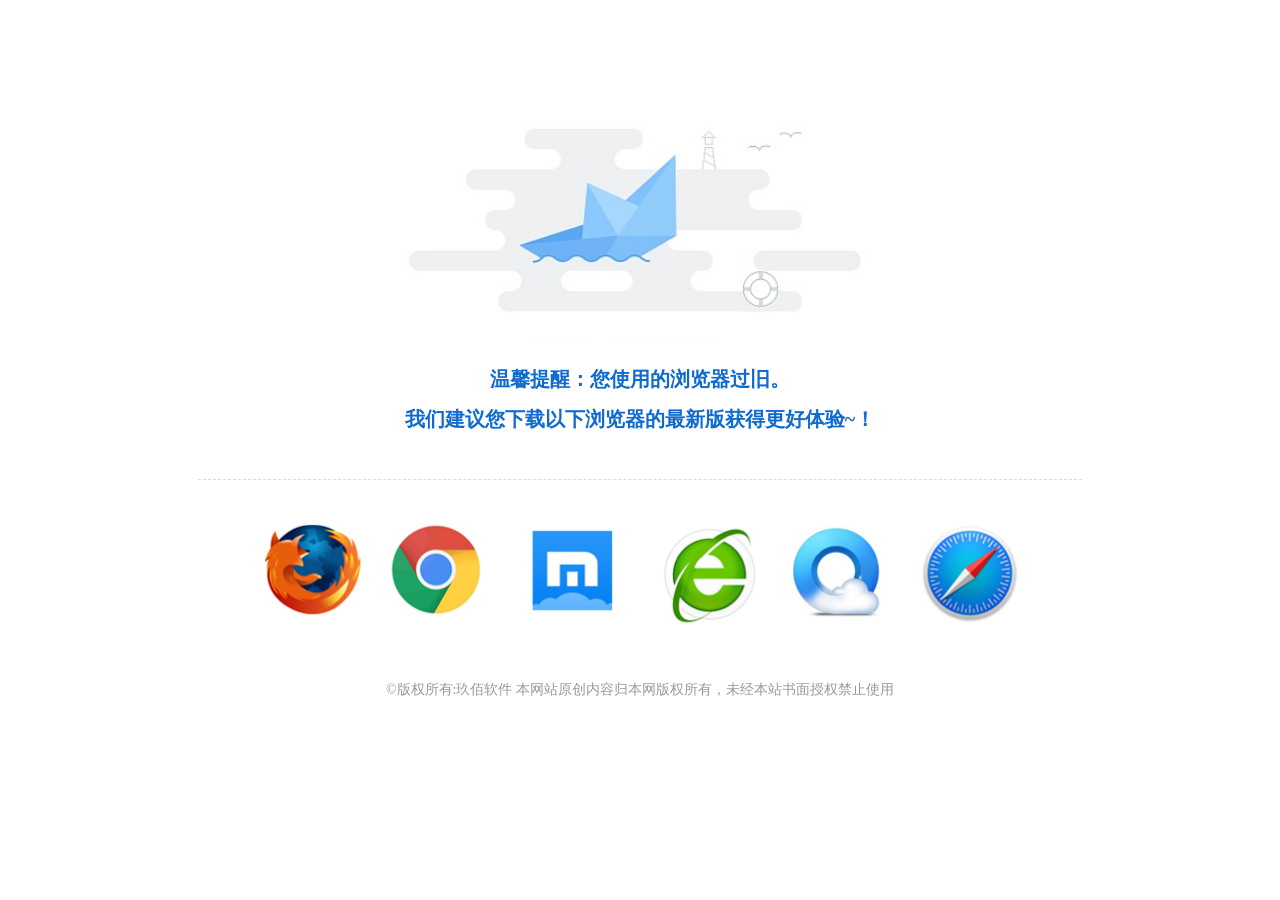
<file: WebRoot/manager/a-error.html>
<!DOCTYPE html>

<html lang="zh_CN" >
<head>
<meta charset="UTF-8">
<meta http-equiv="X-UA-Compatible" content="IE=edge,Chrome=1">
<meta name="renderer" content="webkit">
<meta name="viewport"
  content="width=device-width,initial-scale=1.0,minimum-scale=1.0,maximum-scale=1.0,user-scalable=no">
<title>error</title>
<meta name="keywords" content=""/>
<meta name="description" content=""/>

<style>
    .box-error-out {
        width:70%;
        height:auto;
        margin: 6% auto 2% auto;
        background-color: #fff;
        text-align: center;
    }
    .box-error-out .error-pic {
        width: 60%;
        height: auto;
    }
    .box-error-out h1 {
        font-size:20px;
        color: #0F6BD0;
        line-height: 40px;
        padding-bottom: 40px;
        border-bottom: 1px dashed #dbdbdb;
    }

    .box-error-out .error-pic1 {
        width: 90%;
        height: auto;
    }
    .erro-copyright {
        font-size: 14px;
        color: #999;
        line-height: 30px;
    }
</style>

</head>
<body>
<div class="box-error-out">
    <img class="error-pic" src="images/error-pic1.png" />
    <h1>温馨提醒：您使用的浏览器过旧。<br>我们建议您下载以下浏览器的最新版获得更好体验~！</h1>
    <img class="error-pic1" src="images/error-pic2.png" />

    <p class="erro-copyright">©版权所有:玖佰软件 本网站原创内容归本网版权所有，未经本站书面授权禁止使用

</div>
<!--footer-end-->
              

</body>
</html>
</file>
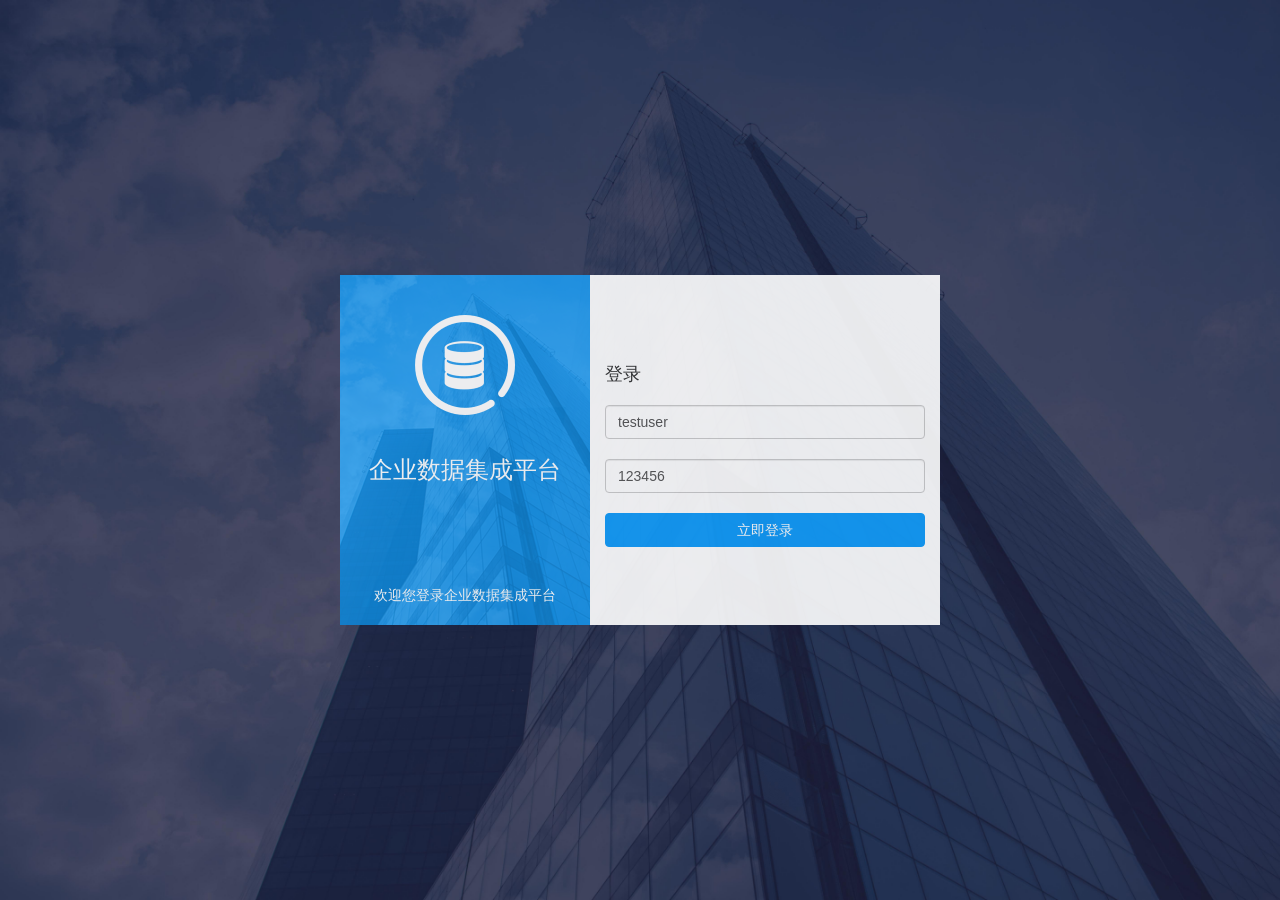
<file: WebRoot/manager/datasource.html>
<!DOCTYPE html>
<!--[if lte IE 10]><script type="text/javascript">window.location="a-error/.html";</script><![endif]-->
<html lang="zh-CN">
<head>
    <meta charset="UTF-8">
    <meta http-equiv="X-UA-Compatible" content="IE=edge,Chrome=1">
    <meta name="viewport" content="width=device-width,initial-scale=1.0,minimum-scale=1.0,maximum-scale=1.0,user-scalable=no">
    <title>数据源</title>
    <meta name="keywords" content="数据集成平台"/>
    <link rel="stylesheet" type="text/css"  href="css/style.css" />
    <link rel="stylesheet" href="css/bootstrap.min.css">
    <link rel="stylesheet" href="css/jquery.mloading.css">
    <script src="js/jquery.min.js"></script>
    <script src="js/bootstrap.min.js"></script>
    <script src="js/manager/jquery.mloading.js"></script>

    <script src="js/manager/md5.js"></script>
    <script src="js/manager/config.js"></script>
    <script src="js/manager/json2.js"></script>
    <script src="js/manager/interface.js"></script>
    <script src="js/manager/datasource.js"></script>
    <!--simple tree-->
    <script type="text/javascript" src="js/SimpleTree.js"></script>


    <script type="text/javascript">
        $(function(){
            $(".st_tree_data").SimpleTree({
                click:function(a){
                    if(!$(a).attr("hasChild"))
                        alert($(a).attr("ref"));
                }
            });

            $(".st_tree_popup").SimpleTree({
                click:function(a){
                    if(!$(a).attr("hasChild"))
                        alert($(a).attr("ref"));
                }
            });

        });
    </script>


</head>
<body>
<!--line1-->
<div class="topbar">
    <img class="logo-img fl" src="images/logo.png" />
    <h1 class="fl">数据集成平台</h1>
    <div class="userexit-box fr">
        <a href="#" class="exit-box fr" id="logout" data-toggle="modal" data-target="#logout-dialog">退出</a>
        <a href="user-management.html" id="loginName" class="username fr">用户名称</a>
        <a href="datasource.html" class="home-box fr">首页</a>
    </div>
</div>
<div class="clean"></div>

<!--line3-->
<div class="functionarea clearfix">
    <a href="#" title="保存" class="btn-keep fl" data-toggle="modal" data-target="#datasources-update" id="save">保存</a>
    <!--<a href="#" title="删除" class="btn-delete fl">删除</a>-->

    <span class="btn-line-divi fl"></span>
    <a href="log.html" title="数据执行日志" class="btn-data-execution-log fl">数据执行日志</a>

</div>
<div class="clean"></div>
<div class="content-out">
    <div class="content-leftA">
        <div class="part1">
            <div class="titleboxA">
                <span class="tltle-line">数据源</span>
                <a href="#"  title="新建" class="titlebox-btn" data-toggle="modal" data-target="#newly-data-source">
                    <span class="glyphicon glyphicon-plus"></span>
                </a>

            </div>

            <div class="list-group part3-box" id="datasourceDiv">
            </div>


        </div>
        <div class="part2">
            <div class="titleboxA">
                <span class="tltle-line">实体库</span>
            </div>
            <div class="list-group part1-box">
                <div class="st_tree_data">
                    <ul show="true">
                        <li><a href="#" id="entityTitle"></a></li>
                        <ul show="true"  id="entityUl">
                        </ul>
                    </ul>
                </div>
            </div>

        </div>
    </div>
    <!--////////////////////////////////different area//////////////////////-->
    <div class="content-centerC">
        <div class="titleboxB">
            <span class="titleword" id="datasourceTitle">数据源（智慧茸鹿养殖）</span>
            <div class="fr text-right">
                <button type="button" class="btn btn-primary" data-toggle="modal" data-target="#add-entity" id="ds_add_entity">添加实体</button>
                <button type="button" class="btn btn-danger"  data-toggle="modal" data-target="#config-delete-e" id="delete">删除实体</button>
            </div>
        </div>
        <div class="part2">

            <ul class="entity-box pad0" id="entityUl_show">
                <!--<a href="#"><li class="active">aaaaaaaaa_bbbbbbbbb</li></a>
                <a href="#"><li class="">aaaaaaaaa_bbbbbbbbb</li></a>
                <a href="#"><li class="">aaaaaaaaa_bbbbbbbbb</li></a>
                <a href="#"><li class="">aaaaaaaaa_bbbbbbbbb</li></a>
                <a href="#"><li class="">aaaaaaaaa_bbbbbbbbb</li></a>
                <a href="#"><li class="">aaaaaaaaa_bbbbbbbbb</li></a>
                <a href="#"><li class="">aaaaaaaaa_bbbbbbbbb</li></a>-->

            </ul>

        </div>
    </div>
    <div class="content-rightA">
        <div class="part1">
            <div class="titleboxA">
                <span class="tltle-line">接口列表</span>
                <a href="#"  title="新建" class="titlebox-btn" data-toggle="modal" data-target="#interface-regist">
                    <span class="glyphicon glyphicon-plus"></span>
                </a>
            </div>
            <div class="list-group part3-box" id="interfaceDiv">
            </div>
        </div>

        <!--////////////////////////////////different area//////////////////////-->
        <div class="part2" id="dsPart">
            <div class="titleboxA">
                <span class="tltle-line">参数设置</span>
            </div>
            <div class="part1-box mt20">
                <form class="form-horizontal" role="form">
                    <div class="form-group mar0">
                        <label class="col-sm-4 control-label pdlr10">数据源</label>
                        <div class="col-sm-8 pdlr10">
                            <input type="text" id="ds_nm_t" class="form-control"  placeholder="">
                        </div>
                    </div>

                    <div class="form-group mar0">
                        <label class="col-sm-4 control-label pdlr10">状态</label>
                        <div class="col-sm-8 pdlr10">
                            <select class="form-control" id="ds_status">
                                <option value="1">启用</option>
                                <option value="0">停用</option>

                            </select>
                        </div>
                    </div>

                    <div class="form-group mar0">
                        <label class="col-sm-4 control-label pdlr10">类型</label>
                        <div class="col-sm-8 pdlr10">
                            <select class="form-control" id="update_dbType">
                                <option value="mysql">mysql</option>
                                <option value="oracle">oracle</option>
                                <option value="sql server">sql server</option>
                                <option value="redis">redis</option>
                            </select>
                        </div>
                    </div>
                    <div class="form-group mar0">
                        <label class="col-sm-4 control-label pdlr10">地址</label>
                        <div class="col-sm-8 pdlr10">
                            <input type="text" id="update_dbHost" class="form-control"  placeholder="">
                        </div>
                    </div>
                    <div class="form-group mar0">
                        <label class="col-sm-4 control-label pdlr10">端口</label>
                        <div class="col-sm-8 pdlr10">
                            <input type="text" id="update_dbPort" class="form-control"  placeholder="">
                        </div>
                    </div>
                    <div class="form-group mar0">
                        <label class="col-sm-4 control-label pdlr10">实例名称</label>
                        <div class="col-sm-8 pdlr10">
                            <input type="text" id="update_dbName" class="form-control"  placeholder="">
                        </div>
                    </div>
                    <div class="form-group mar0">
                        <label class="col-sm-4 control-label pdlr10">用户名</label>
                        <div class="col-sm-8 pdlr10">
                            <input type="text" id="update_dbUser" class="form-control"  placeholder="">
                        </div>
                    </div>
                    <div class="form-group mar0">
                        <label class="col-sm-4 control-label pdlr10">密码</label>
                        <div class="col-sm-8 pdlr10">
                            <input type="text" id="update_dbPassword" class="form-control"  placeholder="">
                        </div>
                    </div>




                    <div class="form-group mar0">
                        <label class="col-sm-4 control-label pdlr10">创建时间</label>
                        <div class="col-sm-8 pdlr10">
                            <input class="form-control" id="ds_c_dt" type="text" placeholder="2017/10/10" disabled>
                        </div>
                    </div>

                    <div class="form-group mar0">
                        <label class="col-sm-4 control-label pdlr10">创建者</label>
                        <div class="col-sm-8 pdlr10">
                            <input class="form-control" id="ds_mem_id"  type="text" placeholder="Administrator" disabled>
                        </div>
                    </div>

                </form>



            </div>

        </div>
        <div class="part2" id="entityPart">
            <div class="titleboxA">
                <span class="tltle-line">参数设置</span>
            </div>
            <div class="part1-box mt20">
                <form class="form-horizontal" role="form">
                    <div class="form-group mar0">
                        <label class="col-sm-4 control-label pdlr10">实体名</label>
                        <div class="col-sm-8 pdlr10">
                            <input type="text" id="en_nm_t" class="form-control"  placeholder="">
                        </div>
                    </div>
                    <div class="form-group mar0">
                        <label class="col-sm-4 control-label pdlr10">备注</label>
                        <div class="col-sm-8 pdlr10">
                            <textarea class="form-control textarea-line" id="desc_t" rows="3"> </textarea>
                        </div>
                    </div>

                    <div class="form-group mar0">
                        <label class="col-sm-4 control-label pdlr10">状态</label>
                        <div class="col-sm-8 pdlr10">
                            <select class="form-control" id="en_status">
                                <option value="1">启用</option>
                                <option value="0">停用</option>

                            </select>
                        </div>
                    </div>

                    <div class="form-group mar0">
                        <label class="col-sm-4 control-label pdlr10">创建时间</label>
                        <div class="col-sm-8 pdlr10">
                            <input class="form-control" id="en_c_dt" type="text" placeholder="2017/10/10" disabled>
                        </div>
                    </div>

                    <div class="form-group mar0">
                        <label class="col-sm-4 control-label pdlr10">创建者</label>
                        <div class="col-sm-8 pdlr10">
                            <input class="form-control" id="en_mem_id"  type="text" placeholder="Administrator" disabled>
                        </div>
                    </div>

                </form>



            </div>

        </div>


    </div>
</div>


<!--通用删除-->
<div class="modal fade" id="config-delete-x" tabindex="-1" role="dialog" aria-labelledby="myModalLabel" aria-hidden="true">
    <div class="modal-dialog">
        <div class="modal-content">
            <div class="modal-header">
                <button type="button" class="close" data-dismiss="modal" aria-hidden="true">&times;</button>
                <h4 class="modal-title titlewordC">删除确认</h4>
            </div>
            <div class="modal-body remind-bg">您确定要删除数据源吗？</div>
            <div class="modal-footer">
                <button type="button" class="btn btn-default" data-dismiss="modal">取消</button>
                <button type="button" class="btn btn-primary" id="deleteDatasourceBtn">确定</button>
            </div>
        </div><!-- /.modal-content -->
    </div><!-- /.modal -->
</div>
<!--通用删除-->
<div class="modal fade" id="config-delete-e" tabindex="-1" role="dialog" aria-labelledby="myModalLabel" aria-hidden="true">
    <div class="modal-dialog">
        <div class="modal-content">
            <div class="modal-header">
                <button type="button" class="close" data-dismiss="modal" aria-hidden="true">&times;</button>
                <h4 class="modal-title titlewordC">删除确认</h4>
            </div>
            <div class="modal-body remind-bg">您确定要删除实体吗？</div>
            <div class="modal-footer">
                <button type="button" class="btn btn-default" data-dismiss="modal">取消</button>
                <button type="button" class="btn btn-primary" id="deleteEntityBtn">确定</button>
            </div>
        </div><!-- /.modal-content -->
    </div><!-- /.modal -->
</div>
<!--通用删除-->
<div class="modal fade" id="config-delete-n" tabindex="-1" role="dialog" aria-labelledby="myModalLabel" aria-hidden="true">
    <div class="modal-dialog">
        <div class="modal-content">
            <div class="modal-header">
                <button type="button" class="close" data-dismiss="modal" aria-hidden="true">&times;</button>
                <h4 class="modal-title titlewordC">删除确认</h4>
            </div>
            <div class="modal-body remind-bg">请先选择实体，然后删除！</div>
            <div class="modal-footer">
                <button type="button" class="btn btn-default" data-dismiss="modal">确定</button>
            </div>
        </div><!-- /.modal-content -->
    </div><!-- /.modal -->
</div>
    <div class="modal fade" id="datasources-update" tabindex="-1" role="dialog" aria-labelledby="myModalLabel" aria-hidden="true">
        <div class="modal-dialog">
            <div class="modal-content">
                <div class="modal-header">
                    <button type="button" class="close" data-dismiss="modal" aria-hidden="true">&times;</button>
                    <h4 class="modal-title titlewordC">修改确认</h4>
                </div>
                <div class="modal-body remind-bg">您确定要保存对数据源的修改吗？</div>
                <div class="modal-footer">
                    <button type="button" class="btn btn-default" data-dismiss="modal">取消</button>
                    <button type="button" class="btn btn-primary" id="saveDsBtn">确定</button>
                </div>
            </div><!-- /.modal-content -->
        </div><!-- /.modal -->
    </div>
<div class="modal fade" id="entity-update" tabindex="-1" role="dialog" aria-labelledby="myModalLabel" aria-hidden="true">
    <div class="modal-dialog">
        <div class="modal-content">
            <div class="modal-header">
                <button type="button" class="close" data-dismiss="modal" aria-hidden="true">&times;</button>
                <h4 class="modal-title titlewordC">修改确认</h4>
            </div>
            <div class="modal-body remind-bg">您确定要保存对实体的修改吗？</div>
            <div class="modal-footer">
                <button type="button" class="btn btn-default" data-dismiss="modal">取消</button>
                <button type="button" class="btn btn-primary" id="saveEntityBtn">确定</button>
            </div>
        </div><!-- /.modal-content -->
    </div><!-- /.modal -->
</div>

<!--模态框分割线3添加实体-->
<div class="modal fade" id="add-entity" tabindex="-1" role="dialog" aria-labelledby="myModalLabel" aria-hidden="true">
    <div class="modal-dialog">
        <div class="modal-content">
            <div class="modal-header">
                <button type="button" class="close" data-dismiss="modal" aria-hidden="true">
                    &times;
                </button>
                <h4 class="modal-title titlewordC">
                    添加实体
                </h4>
            </div>
            <div class="modal-body">
                <dl class="dl-horizontal">
                    <dt>名称：</dt>
                    <dd>
                        <form role="form">
                            <div class="form-group">
                                <input type="text" class="form-control"  placeholder="请输入名称" id="entity_nm_t">
                            </div>
                        </form>
                    </dd>
                </dl>
                <dl class="dl-horizontal">
                    <dt>描述：</dt>
                    <dd>
                        <form role="form">
                            <div class="form-group">
                                <textarea class="form-control textarea-line" rows="3" id="entity_desc_t"></textarea>
                            </div>
                        </form>
                    </dd>
                </dl>
            </div>
            <div class="modal-footer">
                <button type="button" class="btn btn-default" data-dismiss="modal">取消
                </button>
                <button type="button" class="btn btn-primary" id="entityAddBtn">
                    确定
                </button>
            </div>
        </div><!-- /.modal-content -->
    </div>
</div>


<!--模态框分割线5新建数据源-->
<div class="modal fade" id="newly-data-source" tabindex="-1" role="dialog" aria-labelledby="myModalLabel" aria-hidden="true">
    <div class="modal-dialog">
        <div class="modal-content">
            <div class="modal-header">
                <button type="button" class="close" data-dismiss="modal" aria-hidden="true">
                    &times;
                </button>
                <h4 class="modal-title titlewordC">
                    新建数据源
                </h4>
            </div>


            <div class="modal-body">
                <dl class="dl-horizontal">
                    <dt>名称：</dt>
                    <dd>
                        <form role="form">
                            <div class="form-group">
                                <input type="text" id="datasource_nm_t" class="form-control"  placeholder="请输入名称">
                            </div>
                        </form>
                    </dd>
                </dl>
                <dl class="dl-horizontal">
                    <dt>类型：</dt>
                    <dd>
                        <form role="form">
                            <div class="form-group">
                                <select class="form-control" id="dbType">
                                    <option value="mysql">mysql</option>
                                    <option value="oracle">oracle</option>
                                    <option value="sql server">sql server</option>
                                    <option value="redis">redis</option>
                                </select>
                            </div>
                        </form>
                    </dd>
                </dl>
                <dl class="dl-horizontal">
                    <dt>地址：</dt>
                    <dd>
                        <form role="form">
                            <div class="form-group">
                                <input type="text" id="dbHost" class="form-control"  placeholder="请输入数据源连接地址">
                            </div>
                        </form>
                    </dd>
                </dl>
                <dl class="dl-horizontal">
                    <dt>端口：</dt>
                    <dd>
                        <form role="form">
                            <div class="form-group">
                                <input type="text" id="dbPort" class="form-control"  placeholder="请输入数据源连接端口">
                            </div>
                        </form>
                    </dd>
                </dl>
                <dl class="dl-horizontal">
                    <dt>库名称：</dt>
                    <dd>
                        <form role="form">
                            <div class="form-group">
                                <input type="text" id="dbName" class="form-control"  placeholder="请输入数据库实例名">
                            </div>
                        </form>
                    </dd>
                </dl>
                <dl class="dl-horizontal">
                    <dt>用户名：</dt>
                    <dd>
                        <form role="form">
                            <div class="form-group">
                                <input type="text" id="dbUser" class="form-control"  placeholder="请输入数据库用户名">
                            </div>
                        </form>
                    </dd>
                </dl>
                <dl class="dl-horizontal">
                    <dt>密码：</dt>
                    <dd>
                        <form role="form">
                            <div class="form-group">
                                <input type="text" id="dbPassword" class="form-control"  placeholder="请输入数据库密码">
                            </div>
                        </form>
                    </dd>
                </dl>
                <dl class="dl-horizontal">
                    <dt>状态：</dt>
                    <dd>
                        <form role="form">
                            <div class="form-group">
                                <select class="form-control" id="datasource_status">
                                    <option value="1">启用</option>
                                    <option value="0">停用</option>
                                </select>
                            </div>
                        </form>
                    </dd>
                </dl>

            </div>
            <div class="modal-footer">
                <button type="button" class="btn btn-default" data-dismiss="modal">取消
                </button>
                <button type="button" class="btn btn-primary" id="addDatasourceBtn">
                    确定
                </button>
            </div>
        </div><!-- /.modal-content -->
    </div>
</div>


<!-- 模态框（Modal）接口注册 -->
<div class="modal fade" id="interface-regist" tabindex="-1" role="dialog" aria-labelledby="myModalLabel" aria-hidden="true">
    <div class="modal-dialog">
        <div class="modal-content">
            <div class="modal-header">
                <button type="button" class="close" data-dismiss="modal" aria-hidden="true">
                    &times;
                </button>
                <h4 class="modal-title titlewordC">
                    接口注册
                </h4>
            </div>
            <div class="modal-body">
                <dl class="dl-horizontal">
                    <dt>所在项目：</dt>
                    <dd><input type="text"  value="数据平台" readonly="readonly" class="form-control inptext-box50 fl" ></dd>
                </dl>
                <dl class="dl-horizontal">
                    <dt>接口名称：</dt>
                    <dd>
                        <form role="form">
                            <div class="form-group">
                                <input type="text" id="nm_t" class="form-control"  placeholder="请输入接口名称">
                            </div>
                        </form>
                    </dd>
                </dl>
                <dl class="dl-horizontal">
                    <dt>接口参数：</dt>
                    <dd>
                        <form role="form">
                            <div class="form-group" >
                                <select class="form-control" id="paramNum">
                                    <option value="0">请选择接口参数数量</option>
                                    <option value="1">1</option>
                                    <option value="2">2</option>
                                    <option value="3">3</option>
                                    <option value="4">4</option>
                                    <option value="5">5</option>
                                    <option value="6">6</option>
                                    <option value="7">7</option>
                                    <option value="8">8</option>
                                    <option value="9">9</option>
                                </select>
                            </div>
                            <div id="paramDiv">

                            </div>
                            <!--<div class="form-group inptext-out">
                                <input type="text" class="form-control inptext-box50 fl"  placeholder="参数1">
                                <input type="text" class="form-control inptext-box50 fl"  placeholder="/*参数说明*/">
                            </div>-->

                        </form>
                    </dd>
                </dl>
                <dl class="dl-horizontal">
                    <dt>项目概述：</dt>
                    <dd>
                        <form role="form">
                            <div class="form-group">
                                <textarea class="form-control textarea-line" id="des" rows="3"> </textarea>
                            </div>
                        </form>
                    </dd>
                </dl>
            </div>
            <div class="modal-footer">
                <button type="button" class="btn btn-default" data-dismiss="modal">取消
                </button>
                <button type="button" class="btn btn-primary" id="addBtn">
                    确定
                </button>
            </div>
        </div><!-- /.modal-content -->
    </div>
</div>
<!--模态框分割线2-->
<div class="modal fade" id="logout-dialog" tabindex="-1" role="dialog" aria-labelledby="myModalLabel" aria-hidden="true">
    <div class="modal-dialog">
        <div class="modal-content">
            <div class="modal-header">
                <button type="button" class="close" data-dismiss="modal" aria-hidden="true">&times;</button>
                <h4 class="modal-title titlewordC">退出确认</h4>
            </div>
            <div class="modal-body remind-bg">您确定要退出吗？</div>
            <div class="modal-footer">
                <button type="button" class="btn btn-default" data-dismiss="modal">取消</button>
                <button type="button" id="logoutBtn" class="btn btn-primary">确定</button>
            </div>
        </div><!-- /.modal-content -->
    </div><!-- /.modal -->
</div>
<!--模态框end-->




</body>
</html>
</file>
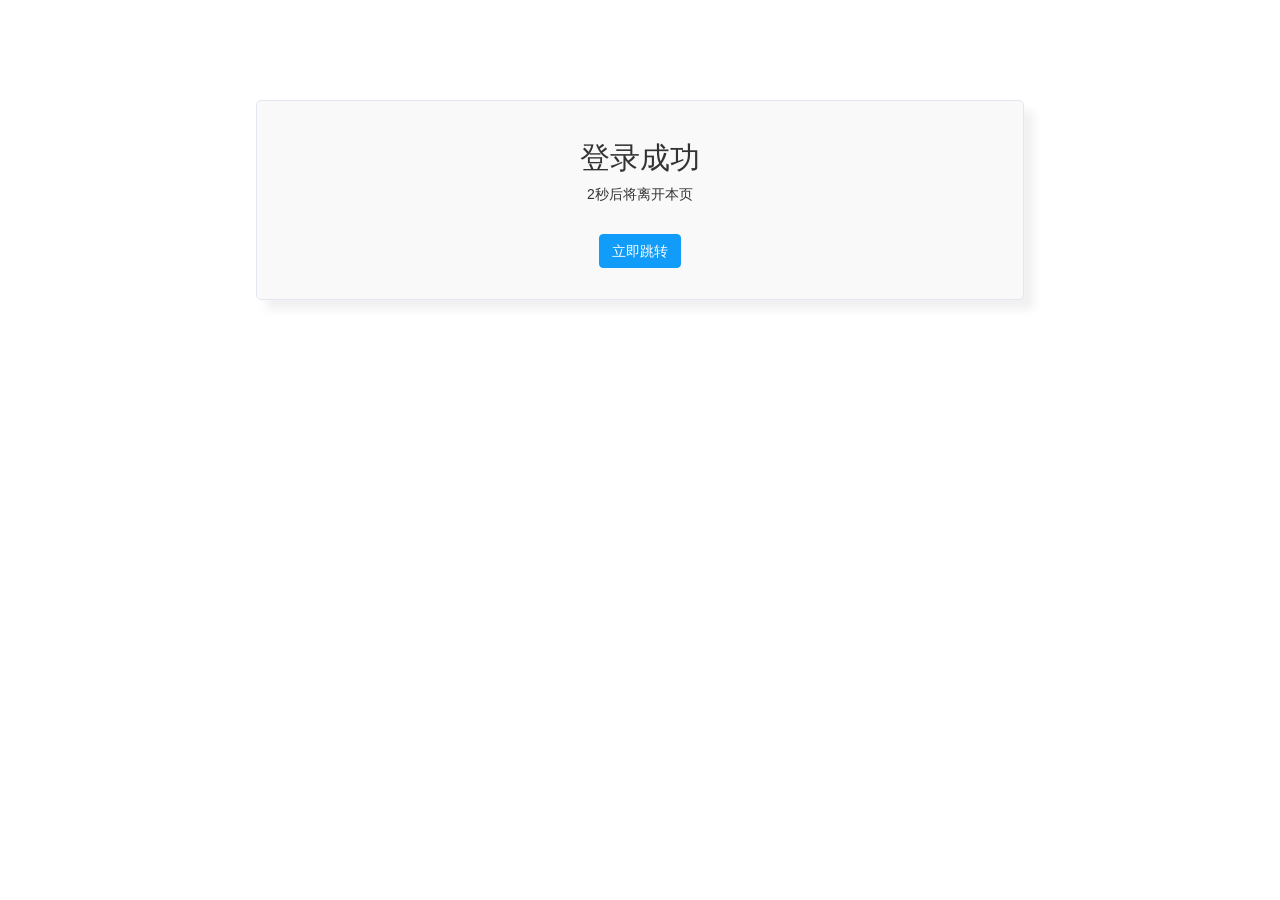
<file: WebRoot/manager/default-page.html>
<!DOCTYPE html>
<html lang="zh-CN">
<head>
    <meta charset="UTF-8">
    <meta http-equiv="X-UA-Compatible" content="IE=edge,Chrome=1">
    <meta name="viewport" content="width=device-width,initial-scale=1.0,minimum-scale=1.0,maximum-scale=1.0,user-scalable=no">
    <title></title>
    <meta name="keywords" content="智慧茸鹿养殖"/>
    <link rel="stylesheet" type="text/css"  href="css/style.css" />

    <link rel="stylesheet" href="css/bootstrap.min.css">
    <script src="js/jquery.min.js"></script>
    <script src="js/bootstrap.min.js"></script>
    <script type="text/javascript">
        $(document).ready(function() {

            countDown($('#time').text());

            $('#jump').click(function(){
                window.location.href="datasource.html";
            });
        });
        function countDown(secs){
            $('#time').text(secs);
            if(--secs>0){
                setTimeout("countDown("+secs+")",1000);
            }
            else{
                window.location.href="datasource.html";
            }
        }
    </script>
</head>
<body>

<div class="content-out">
    <div class="default-page-box">
        <h2>登录成功</h2>
        <p><span id="time">3</span>秒后将离开本页</p>
        <div class="col-md-12 mt20">
            <button type="button" id="jump" class="btn btn-primary blue-btn-p1">立即跳转</button>
        </div>

    </div>

</div>

</body>
</html>
</file>
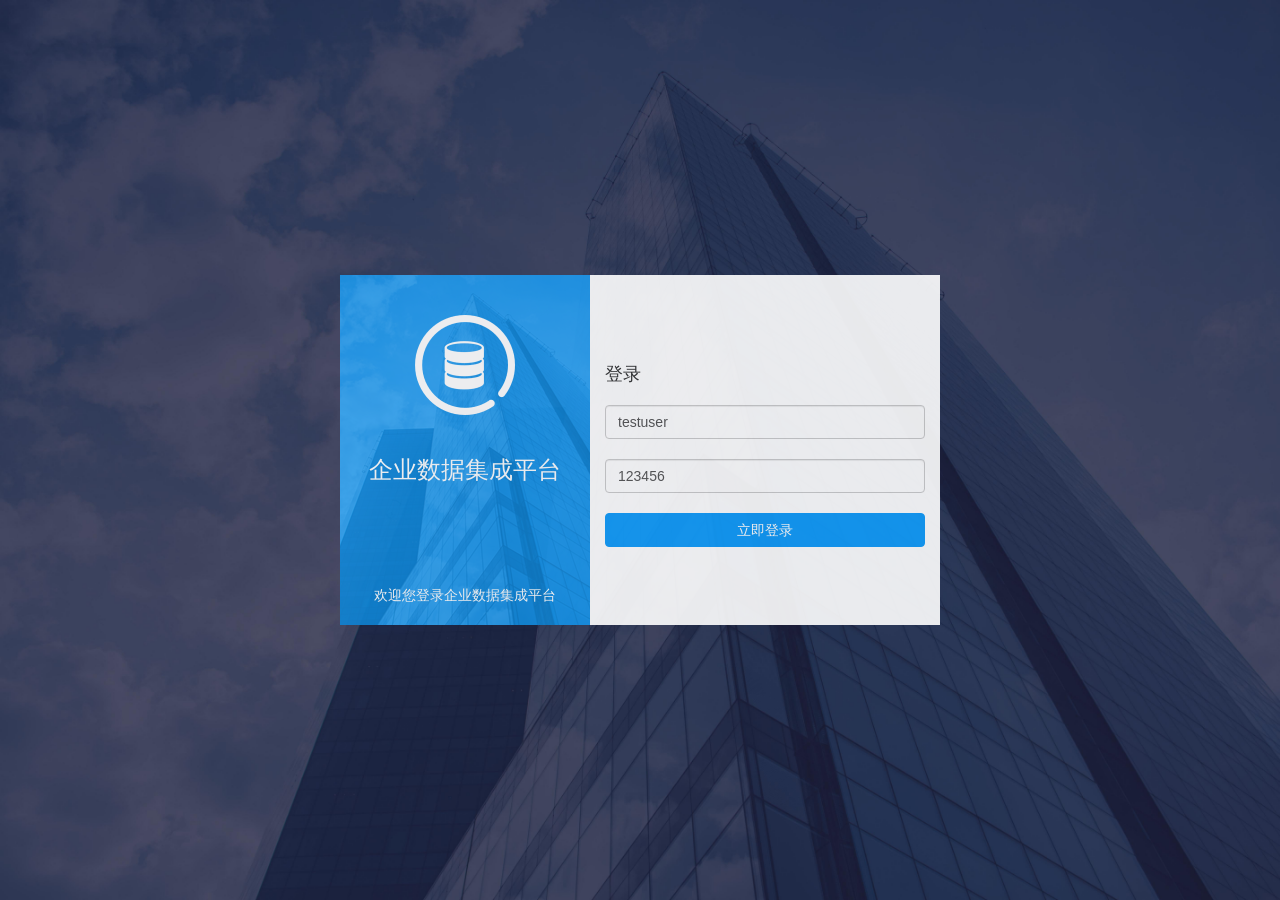
<file: WebRoot/manager/entity.html>
<!DOCTYPE html>
<!--[if lte IE 10]><script type="text/javascript">window.location="a-error/.html";</script><![endif]-->
<html lang="zh-CN">
<head>
    <meta charset="UTF-8">
    <meta http-equiv="X-UA-Compatible" content="IE=edge,Chrome=1">
    <meta name="viewport" content="width=device-width,initial-scale=1.0,minimum-scale=1.0,maximum-scale=1.0,user-scalable=no">
    <title>实体</title>
    <meta name="keywords" content="数据集成平台"/>
    <link rel="stylesheet" type="text/css"  href="css/style.css" />
    <link rel="stylesheet" href="css/bootstrap.min.css">
    <link rel="stylesheet" href="css/jquery.mloading.css">
    <script src="js/jquery.min.js"></script>
    <script src="js/bootstrap.min.js"></script>
    <script src="js/manager/md5.js"></script>
    <script src="js/manager/config.js"></script>
    <script src="js/manager/json2.js"></script>
    <script src="js/manager/interface.js"></script>
    <script src="js/manager/entity.js"></script>
    <!--simple tree-->
    <script type="text/javascript" src="js/SimpleTree.js"></script>
    <script src="js/manager/jquery.mloading.js"></script>



    <script type="text/javascript">
        $(function(){

            $(".st_tree_data").SimpleTree({
                click:function(a){
                    if(!$(a).attr("hasChild"))
                        alert($(a).attr("ref"));
                }
            });

            $(".st_tree_popup").SimpleTree({
                click:function(a){
                    if(!$(a).attr("hasChild"))
                        alert($(a).attr("ref"));
                }
            });

        });
    </script>


</head>
<body>
<!--line1-->
<div class="topbar">
    <img class="logo-img fl" src="images/logo.png" />
    <h1 class="fl">数据集成平台</h1>
    <div class="userexit-box fr">
        <a href="#" class="exit-box fr" id="logout" data-toggle="modal" data-target="#logout-dialog">退出</a>
        <a href="user-management.html" id="loginName" class="username fr">用户名称</a>
        <a href="datasource.html" class="home-box fr">首页</a>
    </div>
</div>
<div class="clean"></div>

<!--line3-->
<div class="functionarea clearfix">
    <a href="#" title="保存" class="btn-keep fl" data-toggle="modal" data-target="#entity-update" id="save">保存</a>

    <span class="btn-line-divi fl"></span>
    <a href="log.html" title="数据执行日志" class="btn-data-execution-log fl">数据执行日志</a>

</div>
<div class="clean"></div>
<div class="content-out">
    <div class="content-leftA">
        <div class="part1">
            <div class="titleboxA">
                <span class="tltle-line">数据源</span>
                <a href="#"  title="新建" class="titlebox-btn" data-toggle="modal" data-target="#newly-data-source">
                    <span class="glyphicon glyphicon-plus"></span>
                </a>
                <!--<a href="#"  title="删除" class="titlebox-btn" data-toggle="modal" data-target="#config-delete-x">-->
                    <!--<span class="glyphicon glyphicon-trash"></span>-->
                <!--</a>-->
            </div>

            <div class="list-group part3-box" id="datasourceDiv">
            </div>


        </div>
        <div class="part2">
            <div class="titleboxA">
                <span class="tltle-line">实体库</span>
            </div>
            <div class="list-group part1-box">
                <div class="st_tree_data">
                    <ul show="true">
                        <li><a href="#" id="entityTitle"></a></li>
                        <ul show="true" id="entityUl">
                        </ul>
                    </ul>
                </div>
            </div>

        </div>
    </div>

    <div class="content-centerC">
        <div class="titleboxB">
            <span class="titleword" id="e_title">实体（）</span>
            <div class="fr text-right">
                <button type="button" class="btn btn-primary" data-toggle="modal" data-target="#add-entity">添加属性</button>
                <button type="button" class="btn btn-danger"  data-toggle="modal" data-target="#config-delete-x" id="delete">删除属性</button>
            </div>
        </div>
        <div class="part2">

            <table class="table table-bordered table-source-popup">
                <thead>
                <tr>
                    <th colspan="2">属性列表</th>
                </tr>
                </thead>
                <tbody id="columnTbody">
                <!--<tr class="info">
                    <td>品种名称</td>
                    <td>( datatype(20))</td>
                </tr>
                <tr>
                    <td>品种名称</td>
                    <td>( datatype(20))</td>
                </tr>
                <tr>
                    <td>品种名称</td>
                    <td>( datatype(20))</td>
                </tr>
                <tr>
                    <td>品种名称</td>
                    <td>( datatype(20))</td>
                </tr>-->
                </tbody>
            </table>

        </div>
    </div>
    <div class="content-rightA">
        <div class="part1">
            <div class="titleboxA">
                <span class="tltle-line">接口列表</span>
                <a href="#"  title="新建" class="titlebox-btn" data-toggle="modal" data-target="#interface-regist">
                    <span class="glyphicon glyphicon-plus"></span>
                </a>
            </div>
            <div class="list-group part3-box" id="interfaceDiv">
            </div>
        </div>

        <div class="part2">
            <div class="titleboxA">
                <span class="tltle-line">参数设置</span>
            </div>
            <div class="part1-box mt20">
                <form class="form-horizontal" role="form" id="paramForm">
                    <div class="form-group mar0">
                        <label class="col-sm-4 control-label pdlr10">属性名称</label>
                        <div class="col-sm-8 pdlr10">
                            <input type="text" class="form-control" id="column_name" placeholder="请输入实体属性名称">
                        </div>
                    </div>

                    <div class="form-group mar0">
                        <label class="col-sm-4 control-label pdlr10">描述</label>
                        <div class="col-sm-8 pdlr10">
                            <textarea class="form-control textarea-line" id="column_comment" placeholder="请输入描述"></textarea>
                        </div>
                    </div>

                    <div class="form-group mar0">
                        <label class="col-sm-4 control-label pdlr10">数据类型</label>
                        <div class="col-sm-8 pdlr10">
                            <select class="form-control" id="column_type">
                                <option value="smallint">smallint</option>
                                <option value="int">int</option>
                                <option value="bigint">bigint</option>
                                <option value="float">float</option>
                                <option value="double">double</option>
                                <option value="date">date</option>
                                <option value="datetime">datetime</option>
                                <option value="timestamp">timestamp</option>
                                <option value="char">char</option>
                                <option value="varchar">varchar</option>
                                <option value="text">text</option>
                                <option value="json">json</option>
                            </select>
                        </div>
                    </div>

                    <div class="form-group mar0">
                        <label class="col-sm-4 control-label pdlr10">数据长度</label>
                        <div class="col-sm-8 pdlr10">
                            <input type="text" class="form-control" id="column_length" placeholder="请输入数据长度" onkeyup="if(this.value.length==1){this.value=this.value.replace(/[^1-9]/g,'')}else{this.value=this.value.replace(/\D/g,'')}" onafterpaste="if(this.value.length==1){this.value=this.value.replace(/[^1-9]/g,'')}else{this.value=this.value.replace(/\D/g,'')}">
                        </div>
                    </div>

                    <div class="form-group mar0">
                        <label class="col-sm-4 control-label pdlr10">默认值</label>
                        <div class="col-sm-8 pdlr10">
                            <input type="text" class="form-control" id="column_default" placeholder="请输入默认值">
                        </div>
                    </div>

                    <div class="form-group mar0">
                        <label class="col-sm-4 control-label pdlr10">是否非空</label>
                        <div class="col-sm-8">
                            <label class="col-md-6 fl"><input type="radio" name="is_nullable" id="is_nullable_y" value="Y" class="mr10">是</label>
                            <label class="col-md-6 fl"><input type="radio" name="is_nullable" id="is_nullable_n" value="N" class="mr10">否</label>
                        </div>
                    </div>

                    <div class="form-group mar0">
                        <label class="col-sm-4 control-label pdlr10">是否主键</label>
                        <div class="col-sm-8">
                            <label class="col-md-6 fl"><input type="radio" name="column_key" id="column_key_y" value="Y" class="mr10">是</label>
                            <label class="col-md-6 fl"><input type="radio" name="column_key" id="column_key_n" value="N" class="mr10">否</label>
                        </div>
                    </div>

                    <div class="form-group mar0">
                        <label class="col-sm-4 control-label pdlr10">是否自增</label>
                        <div class="col-sm-8">
                            <label class="col-md-6 fl"><input type="radio" name="extra" id="extra_y" value="Y" class="mr10">是</label>
                            <label class="col-md-6 fl"><input type="radio" name="extra" id="extra_n" value="N"  class="mr10">否</label>
                        </div>
                    </div>

                    <!--<div class="form-group mar0">
                        <label class="col-sm-4 control-label pdlr10">关联规则</label>
                        <div class="col-sm-8 pdlr10">
                            <select class="form-control">
                                <option>1</option>
                                <option>2</option>
                                <option>3</option>
                                <option>4</option>
                                <option>5</option>
                            </select>
                        </div>
                    </div>-->

                    <!--<div class="form-group mar0">
                        <label class="col-sm-4 control-label pdlr10">创建时间</label>
                        <div class="col-sm-8 pdlr10">
                            <input class="form-control" type="text" placeholder="2017/10/10" disabled>
                        </div>
                    </div>-->

                    <div class="form-group mar0">
                        <label class="col-sm-4 control-label pdlr10">创建者</label>
                        <div class="col-sm-8 pdlr10">
                            <input class="form-control" id="creater"  type="text" placeholder="Administrator" disabled>
                        </div>
                    </div>

                </form>

                <div class="clean"></div>
                <table class="table table-condensed" id="relationDiv">
                    <thead>
                    <tr>
                        <th class="text-center" colspan="2">关系</th>
                        <th colspan="2">
                            <button type="button" id="rel_Setting_Btn" class="btn btn-primary btn-xs fr"  data-toggle="modal" data-target="#entity-rela-set">实体关系设置</button>
                        </th>
                    </tr>
                    </thead>
                    <tbody id="relation_tbody">
                    <!--<tr>
                        <td>茸鹿管理</td>
                        <td><i class="glyphicon glyphicon-link"></i></td>
                        <td>鹿场管理</td>
                        <td>N:1</td>
                    </tr>
                    <tr>
                        <td>茸鹿管理</td>
                        <td><i class="glyphicon glyphicon-link"></i></td>
                        <td>鹿场管理</td>
                        <td>N:1</td>
                    </tr>
                    <tr>
                        <td>茸鹿管理</td>
                        <td><i class="glyphicon glyphicon-link"></i></td>
                        <td>鹿场管理</td>
                        <td>N:1</td>
                    </tr>-->
                    </tbody>
                </table>

            </div>

        </div>


    </div>
</div>


<!--通用删除-->
<div class="modal fade" id="config-delete-x" tabindex="-1" role="dialog" aria-labelledby="myModalLabel" aria-hidden="true">
    <div class="modal-dialog">
        <div class="modal-content">
            <div class="modal-header">
                <button type="button" class="close" data-dismiss="modal" aria-hidden="true">&times;</button>
                <h4 class="modal-title titlewordC">删除确认</h4>
            </div>
            <div class="modal-body remind-bg">您确定要删除吗？</div>
            <div class="modal-footer">
                <button type="button" class="btn btn-default" data-dismiss="modal">取消</button>
                <button type="button" class="btn btn-primary"  id="deleteColBtn">确定</button>
            </div>
        </div><!-- /.modal-content -->
    </div><!-- /.modal -->
</div>
<div class="modal fade" id="entity-update" tabindex="-1" role="dialog" aria-labelledby="myModalLabel" aria-hidden="true">
    <div class="modal-dialog">
        <div class="modal-content">
            <div class="modal-header">
                <button type="button" class="close" data-dismiss="modal" aria-hidden="true">&times;</button>
                <h4 class="modal-title titlewordC">修改确认</h4>
            </div>
            <div class="modal-body remind-bg">您确定要保存对实体属性的修改吗？</div>
            <div class="modal-footer">
                <button type="button" class="btn btn-default" data-dismiss="modal">取消</button>
                <button type="button" class="btn btn-primary" id="saveBtn">确定</button>
            </div>
        </div><!-- /.modal-content -->
    </div><!-- /.modal -->
</div>
<!--模态框分割线3添加属性-->
<div class="modal fade" id="add-entity" tabindex="-1" role="dialog" aria-labelledby="myModalLabel" aria-hidden="true">
    <div class="modal-dialog">
        <div class="modal-content">
            <div class="modal-header">
                <button type="button" class="close" data-dismiss="modal" aria-hidden="true">
                    &times;
                </button>
                <h4 class="modal-title titlewordC">
                    添加属性
                </h4>
            </div>
            <div class="modal-body">
                <form role="form">
                    <dl class="dl-horizontal">



                        <dt>属性名称：</dt>
                        <dd>
                            <div class="form-group">
                                <input type="text" class="form-control" id="add_column_name" placeholder="请输入实体属性名称">
                            </div>
                        </dd>

                        <dt>描述：</dt>
                        <dd>
                            <div class="form-group">
                                <textarea class="form-control textarea-line" id="add_column_comment" placeholder="请输入描述"></textarea>
                            </div>
                        </dd>

                        <dt>数据类型：</dt>
                        <dd>
                            <div class="form-group">
                                <select class="form-control" id="add_column_type">
                                    <option value="smallint">smallint</option>
                                    <option value="int">int</option>
                                    <option value="bigint">bigint</option>
                                    <option value="float">float</option>
                                    <option value="double">double</option>
                                    <option value="date">date</option>
                                    <option value="datetime">datetime</option>
                                    <option value="timestamp">timestamp</option>
                                    <option value="char">char</option>
                                    <option value="varchar">varchar</option>
                                    <option value="text">text</option>
                                    <option value="json">json</option>
                                </select>
                            </div>
                        </dd>

                        <dt>数据长度：</dt>
                        <dd>
                            <div class="form-group">
                                <input type="text" class="form-control" id="add_column_length" placeholder="请输入数据长度" onkeyup="if(this.value.length==1){this.value=this.value.replace(/[^1-9]/g,'')}else{this.value=this.value.replace(/\D/g,'')}" onafterpaste="if(this.value.length==1){this.value=this.value.replace(/[^1-9]/g,'')}else{this.value=this.value.replace(/\D/g,'')}">
                            </div>
                        </dd>

                        <dt>默认值：</dt>
                        <dd>
                            <div class="form-group">
                                <input type="text" class="form-control" id="add_column_default" placeholder="请输入默认值">
                            </div>
                        </dd>

                        <dt>是否非空：</dt>
                        <dd>
                            <label class="col-md-3 fl"><input type="radio" name="add_is_nullable" id="add_is_nullable_y" value="Y" class="mr10">是</label>
                            <label class="col-md-3 fl"><input type="radio" name="add_is_nullable" id="add_is_nullable_n" value="N" checked="checked" class="mr10">否</label>
                        </dd>

                        <dt>是否主键：</dt>
                        <dd>
                            <label class="col-md-3 fl"><input type="radio" name="add_column_key" id="add_column_key_y" value="Y" class="mr10">是</label>
                            <label class="col-md-3 fl"><input type="radio" name="add_column_key" id="add_column_key_n" value="N" checked="checked" class="mr10">否</label>
                        </dd>

                        <dt>是否自增：</dt>
                        <dd>
                            <label class="col-md-3 fl"><input type="radio" name="add_extra" id="add_extra_y" value="Y" class="mr10">是</label>
                            <label class="col-md-3 fl"><input type="radio" name="add_extra" id="add_extra_n" value="N" checked="checked" class="mr10">否</label>
                        </dd>

                        <!--<dt>关联规则：</dt>
                        <dd>
                            <div class="form-group">
                                <select class="form-control">
                                    <option>1</option>
                                    <option>2</option>
                                    <option>3</option>
                                    <option>4</option>
                                    <option>5</option>
                                </select>
                            </div>
                        </dd>-->

                        <!--<dt>创建时间：</dt>
                        <dd>
                            <div class="form-group">
                                <input class="form-control" type="text" placeholder="2017/10/10" disabled>
                            </div>
                        </dd>-->

                        <dt>创建者：</dt>
                        <dd>
                            <div class="form-group">
                                <input class="form-control"  type="text" placeholder="Administrator" disabled>
                            </div>
                        </dd>

                </dl>
                </form>
            </div>
            <div class="modal-footer">
                <button type="button" class="btn btn-default" data-dismiss="modal">取消
                </button>
                <button type="button" class="btn btn-primary" id="columnAddBtn">
                    确定
                </button>
            </div>
        </div><!-- /.modal-content -->
    </div>
</div>

<!--模态框分割线4实体关系设置-->
<div class="modal fade" id="entity-rela-set" tabindex="-1" role="dialog" aria-labelledby="myModalLabel" aria-hidden="true">
    <div class="modal-dialog edit-master-box">
        <div class="modal-content">
            <div class="modal-header">
                <button type="button" class="close" data-dismiss="modal" aria-hidden="true">
                    &times;
                </button>
                <h4 class="modal-title titlewordC">
                    实体关系设置
                </h4>
            </div>
            <div class="modal-body">
                <!--实体关系-->
                <table class="table table-condensed table-source-popup">
                    <thead>
                    <tr>
                        <th class="text-left" colspan="5"><h4>关系</h4></th>
                    </tr>
                    </thead>
                    <tbody id="r_tbody">

                    <!--<tr class="info">
                        <td>茸鹿管理<span class="blue ml20">鹿场ID</span></td>
                        <td><i class="glyphicon glyphicon-link"></i></td>
                        <td>鹿场管理<span class="blue ml20">鹿场ID</span></td>
                        <td>N:1</td>
                        <td>
                            <button title="删除" class="glyphicon glyphicon-trash fr mr10 titlebox-btn3" data-toggle="modal" data-target="#entity-rela-set"></button>
                        </td>
                    </tr>
                    <tr>
                        <td>茸鹿管理<span class="blue ml20">鹿场ID</span></td>
                        <td><i class="glyphicon glyphicon-link"></i></td>
                        <td>鹿场管理<span class="blue ml20">鹿场ID</span></td>
                        <td>N:1</td>
                        <td>
                            <button title="删除" class="glyphicon glyphicon-trash fr mr10 titlebox-btn3" data-toggle="modal" data-target="#entity-rela-set"></button>
                        </td>
                    </tr>
                    <tr>
                        <td>茸鹿管理<span class="blue ml20">鹿场ID</span></td>
                        <td><i class="glyphicon glyphicon-link"></i></td>
                        <td>鹿场管理<span class="blue ml20">鹿场ID</span></td>
                        <td>N:1</td>
                        <td>
                            <button title="删除" class="glyphicon glyphicon-trash fr mr10 titlebox-btn3" data-toggle="modal" data-target="#entity-rela-set"></button>
                        </td>
                    </tr>-->
                    </tbody>
                </table>
                <!--当前实体&其他实体-->
                <div class="col-md-12 text-right mb5">
                    <a type="button" class="btn btn-primary" id="rel_addBtn">新建关系</a>
                    <a type="button" class="btn btn-primary" id="rel_SaveBtn" style="display: none;">保存关系</a>
                </div>
                <table class="table table-bordered data-source-table" id="rel_Table">
                    <tr>
                        <td>
                            <h4>当前实体</h4>
                            <div class="st_tree_popup data-source-popupbox">
                                <input class="form-control" id="select_col" type="text"  style="display: none;">
                                <ul>
                                    <li><a href="#" id="r_e_title">茸鹿管理</a></li>
                                    <ul show="true" id="r_c_li">

                                    </ul>
                                </ul>
                            </div>

                        </td>
                        <td>
                            <h4>其他实体</h4>
                            <dl class="dl-horizontal">
                                <dt>实体名称：</dt>
                                <dd>
                                    <form role="form">
                                        <div class="form-group">
                                            <select class="form-control" id="r_e_select">
                                                <option>请选择实体</option>
                                            </select>
                                        </div>
                                    </form>
                                </dd>
                                <dt>实体属性：</dt>
                                <dd>
                                    <form role="form">
                                        <div class="form-group">
                                            <select class="form-control" id="r_c_select">
                                                <!--<option>鹿场ID</option>-->
                                            </select>
                                        </div>
                                    </form>
                                </dd>
                            </dl>

                            <h4>关系</h4>
                            <dl class="dl-horizontal">
                                <dt>实体关系：</dt>
                                <dd>
                                    <form role="form">
                                        <div class="form-group">
                                            <select class="form-control" id="select_rel">
                                                <option value="1:1">1:1</option>
                                                <option value="1:n">1:n</option>
                                                <option value="n:1">n:1</option>
                                                <option value="n:n">n:n</option>
                                            </select>
                                            <label class="mt5" id="f_k_label" ><input type="checkbox" id="f_k_cb">是否生成外键</label>
                                        </div>
                                    </form>
                                </dd>
                            </dl>
                            <dl class="dl-horizontal" id="r_t_dl" style="display: none;">
                                <dt>中间表名称：</dt>
                                <dd>
                                    <form role="form">
                                        <div class="form-group">
                                            <select class="form-control" id="r_t_name">

                                            </select>
                                        </div>
                                    </form>
                                </dd>
                            </dl>
                        </td>
                    </tr>
                </table>
            </div>
        </div><!-- /.modal-content -->
    </div>
</div>



<!--模态框分割线5新建数据源-->
<div class="modal fade" id="newly-data-source" tabindex="-1" role="dialog" aria-labelledby="myModalLabel" aria-hidden="true">
    <div class="modal-dialog">
        <div class="modal-content">
            <div class="modal-header">
                <button type="button" class="close" data-dismiss="modal" aria-hidden="true">
                    &times;
                </button>
                <h4 class="modal-title titlewordC">
                    新建数据源
                </h4>
            </div>


            <div class="modal-body">
                <dl class="dl-horizontal">
                    <dt>名称：</dt>
                    <dd>
                        <form role="form">
                            <div class="form-group">
                                <input type="text" id="datasource_nm_t" class="form-control"  placeholder="请输入名称">
                            </div>
                        </form>
                    </dd>
                </dl>
                <dl class="dl-horizontal">
                    <dt>类型：</dt>
                    <dd>
                        <form role="form">
                            <div class="form-group">
                                <select class="form-control" id="dbType">
                                    <option value="mysql">mysql</option>
                                    <option value="oracle">oracle</option>
                                    <option value="sql server">sql server</option>
                                    <option value="redis">redis</option>
                                </select>
                            </div>
                        </form>
                    </dd>
                </dl>
                <dl class="dl-horizontal">
                    <dt>地址：</dt>
                    <dd>
                        <form role="form">
                            <div class="form-group">
                                <input type="text" id="dbHost" class="form-control"  placeholder="请输入数据源连接地址">
                            </div>
                        </form>
                    </dd>
                </dl>
                <dl class="dl-horizontal">
                    <dt>端口：</dt>
                    <dd>
                        <form role="form">
                            <div class="form-group">
                                <input type="text" id="dbPort" class="form-control"  placeholder="请输入数据源连接端口">
                            </div>
                        </form>
                    </dd>
                </dl>
                <dl class="dl-horizontal">
                    <dt>库名称：</dt>
                    <dd>
                        <form role="form">
                            <div class="form-group">
                                <input type="text" id="dbName" class="form-control"  placeholder="请输入数据库实例名">
                            </div>
                        </form>
                    </dd>
                </dl>
                <dl class="dl-horizontal">
                    <dt>用户名：</dt>
                    <dd>
                        <form role="form">
                            <div class="form-group">
                                <input type="text" id="dbUser" class="form-control"  placeholder="请输入数据库用户名">
                            </div>
                        </form>
                    </dd>
                </dl>
                <dl class="dl-horizontal">
                    <dt>密码：</dt>
                    <dd>
                        <form role="form">
                            <div class="form-group">
                                <input type="password" id="dbPassword" class="form-control"  placeholder="请输入数据库密码">
                            </div>
                        </form>
                    </dd>
                </dl>
                <dl class="dl-horizontal">
                    <dt>状态：</dt>
                    <dd>
                        <form role="form">
                            <div class="form-group">
                                <select class="form-control" id="datasource_status">
                                    <option value="1">启用</option>
                                    <option value="0">停用</option>
                                </select>
                            </div>
                        </form>
                    </dd>
                </dl>

            </div>
            <div class="modal-footer">
                <button type="button" class="btn btn-default" data-dismiss="modal">取消
                </button>
                <button type="button" class="btn btn-primary" id="addDatasourceBtn">
                    确定
                </button>
            </div>
        </div><!-- /.modal-content -->
    </div>
</div>
<!--模态框分割线2-->
<div class="modal fade" id="logout-dialog" tabindex="-1" role="dialog" aria-labelledby="myModalLabel" aria-hidden="true">
    <div class="modal-dialog">
        <div class="modal-content">
            <div class="modal-header">
                <button type="button" class="close" data-dismiss="modal" aria-hidden="true">&times;</button>
                <h4 class="modal-title titlewordC">退出确认</h4>
            </div>
            <div class="modal-body remind-bg">您确定要退出吗？</div>
            <div class="modal-footer">
                <button type="button" class="btn btn-default" data-dismiss="modal">取消</button>
                <button type="button" id="logoutBtn" class="btn btn-primary">确定</button>
            </div>
        </div><!-- /.modal-content -->
    </div><!-- /.modal -->
</div>

<!-- 模态框（Modal）接口注册 -->
<div class="modal fade" id="interface-regist" tabindex="-1" role="dialog" aria-labelledby="myModalLabel" aria-hidden="true">
    <div class="modal-dialog">
        <div class="modal-content">
            <div class="modal-header">
                <button type="button" class="close" data-dismiss="modal" aria-hidden="true">
                    &times;
                </button>
                <h4 class="modal-title titlewordC">
                    接口注册
                </h4>
            </div>
            <div class="modal-body">
                <dl class="dl-horizontal">
                    <dt>所在项目：</dt>
                    <dd><input type="text"  value="数据平台" readonly="readonly" class="form-control inptext-box50 fl" ></dd>
                </dl>
                <dl class="dl-horizontal">
                    <dt>接口名称：</dt>
                    <dd>
                        <form role="form">
                            <div class="form-group">
                                <input type="text" id="nm_t" class="form-control"  placeholder="请输入接口名称">
                            </div>
                        </form>
                    </dd>
                </dl>
                <dl class="dl-horizontal">
                    <dt>接口参数：</dt>
                    <dd>
                        <form role="form">
                            <div class="form-group" >
                                <select class="form-control" id="paramNum">
                                    <option value="0">请选择接口参数数量</option>
                                    <option value="1">1</option>
                                    <option value="2">2</option>
                                    <option value="3">3</option>
                                    <option value="4">4</option>
                                    <option value="5">5</option>
                                    <option value="6">6</option>
                                    <option value="7">7</option>
                                    <option value="8">8</option>
                                    <option value="9">9</option>
                                </select>
                            </div>
                            <div id="paramDiv">

                            </div>
                            <!--<div class="form-group inptext-out">
                                <input type="text" class="form-control inptext-box50 fl"  placeholder="参数1">
                                <input type="text" class="form-control inptext-box50 fl"  placeholder="/*参数说明*/">
                            </div>-->

                        </form>
                    </dd>
                </dl>
                <dl class="dl-horizontal">
                    <dt>项目概述：</dt>
                    <dd>
                        <form role="form">
                            <div class="form-group">
                                <textarea class="form-control textarea-line" id="des" rows="3"> </textarea>
                            </div>
                        </form>
                    </dd>
                </dl>
            </div>
            <div class="modal-footer">
                <button type="button" class="btn btn-default" data-dismiss="modal">取消
                </button>
                <button type="button" class="btn btn-primary" id="addBtn">
                    确定
                </button>
            </div>
        </div><!-- /.modal-content -->
    </div>
</div>
<!--模态框分割线2-->
<div class="modal fade" id="entity-rela-del" tabindex="-1" role="dialog" aria-labelledby="myModalLabel" aria-hidden="true">
    <div class="modal-dialog">
        <div class="modal-content">
            <div class="modal-header">
                <button type="button" class="close" data-dismiss="modal" aria-hidden="true">&times;</button>
                <h4 class="modal-title titlewordC">删除确认</h4>
            </div>
            <div class="modal-body remind-bg">您确定要删除吗？</div>
            <div class="modal-footer">
                <button type="button" class="btn btn-default" data-dismiss="modal">取消</button>
                <button type="button" id="rel_delBtn" class="btn btn-primary">确定</button>
            </div>
        </div><!-- /.modal-content -->
    </div><!-- /.modal -->
</div>
<div class="modal fade" id="entity-rela-update" tabindex="-1" role="dialog" aria-labelledby="myModalLabel" aria-hidden="true">
    <div class="modal-dialog">
        <div class="modal-content">
            <div class="modal-header">
                <button type="button" class="close" data-dismiss="modal" aria-hidden="true">&times;</button>
                <h4 class="modal-title titlewordC">修改确认</h4>
            </div>
            <div class="modal-body remind-bg">您确定要修改实体关系吗？</div>
            <div class="modal-footer">
                <button type="button" class="btn btn-default" data-dismiss="modal">取消</button>
                <button type="button" id="rel_UpdateBtn" class="btn btn-primary">确定</button>
            </div>
        </div><!-- /.modal-content -->
    </div><!-- /.modal -->
</div>
<!--模态框end-->




</body>
</html>
</file>
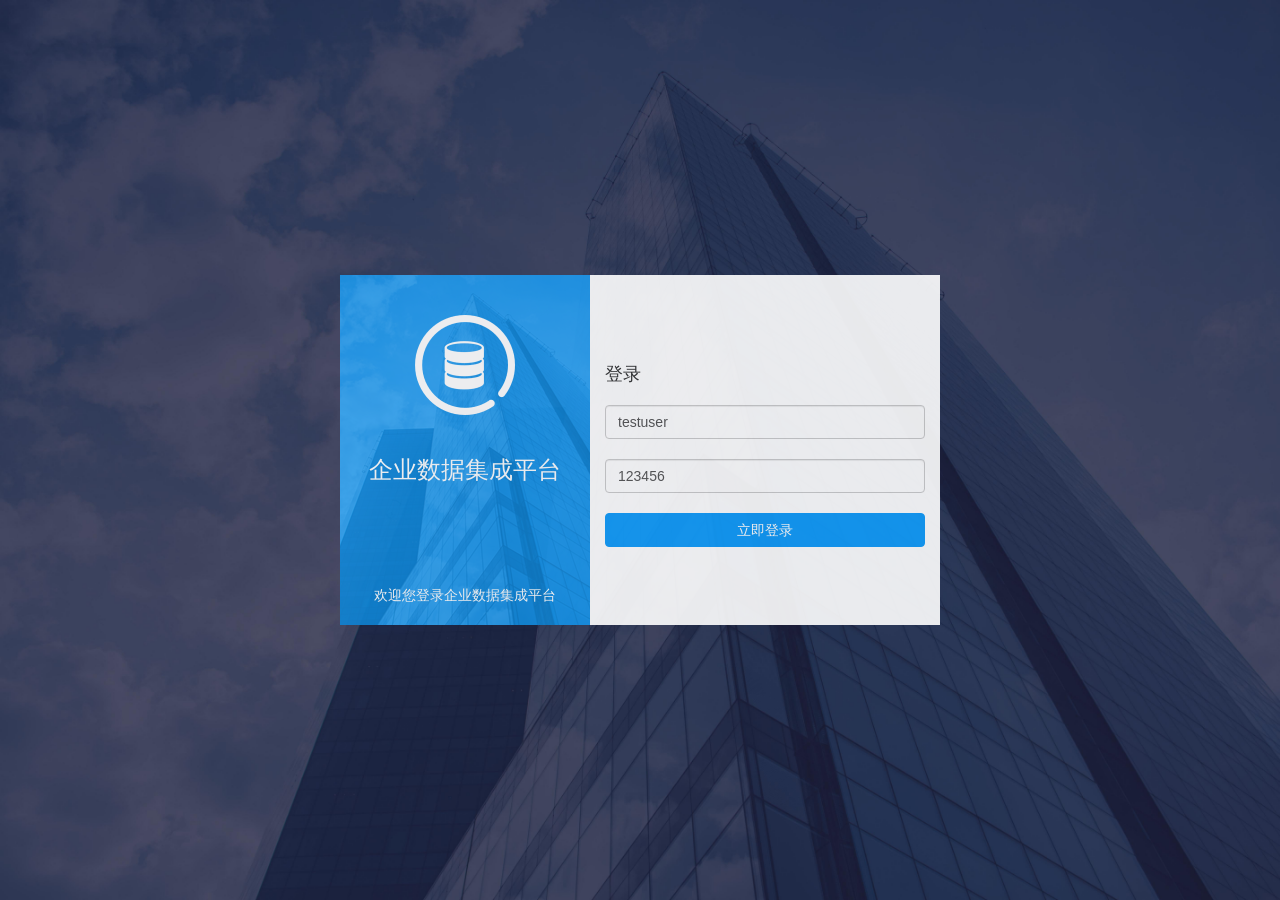
<file: WebRoot/manager/interface.html>
<!DOCTYPE html>
<!--[if lte IE 10]><script type="text/javascript">window.location="a-error/.html";</script><![endif]-->
<html lang="zh-CN">
<head>
    <meta charset="UTF-8">
    <meta http-equiv="X-UA-Compatible" content="IE=edge,Chrome=1">
    <meta name="viewport" content="width=device-width,initial-scale=1.0,minimum-scale=1.0,maximum-scale=1.0,user-scalable=no">
    <title>数据接口</title>
    <meta name="keywords" content="数据集成平台"/>
    <link rel="stylesheet" type="text/css"  href="css/style.css" />
    <link rel="stylesheet" href="css/bootstrap.min.css">
    <link rel="stylesheet" href="css/jquery.mloading.css">
    <script src="js/jquery.min.js"></script>
    <script src="js/bootstrap.min.js"></script>

    <script src="js/manager/md5.js"></script>
    <script src="js/manager/config.js"></script>
    <script src="js/manager/json2.js"></script>
    <script src="js/manager/interface.js"></script>

    <script src="js/manager/jquery.mloading.js"></script>

    <!--simple tree-->
    <script type="text/javascript" src="js/SimpleTree.js"></script>
    <script type="text/javascript">
        $(function(){


            $(".st_tree_data").SimpleTree({
                click:function(a){
                    if(!$(a).attr("hasChild"))
                        alert($(a).attr("ref"));
                }
            });

            $(".st_tree_popup").SimpleTree({
                click:function(a){
                    if(!$(a).attr("hasChild"))
                        alert($(a).attr("ref"));
                }
            });

        });
    </script>
</head>
<body>
<!--line1-->
<div class="topbar">
    <img class="logo-img fl" src="images/logo.png" />
    <h1 class="fl">数据集成平台</h1>
    <div class="userexit-box fr">
        <a href="#" class="exit-box fr" id="logout" data-toggle="modal" data-target="#logout-dialog">退出</a>
        <a href="user-management.html" id="loginName" class="username fr">用户名称</a>
        <a href="datasource.html" class="home-box fr">首页</a>
    </div>
</div>
<div class="clean"></div>

<!--line3-->
<div class="functionarea clearfix">
    <a href="#" title="保存" class="btn-keep fl" data-toggle="modal" data-target="#interface-update" id="save">保存</a>
    <!--<a href="#" title="删除" class="btn-delete fl">删除</a>-->

    <span class="btn-line-divi fl"></span>
    <a href="log.html" title="数据执行日志" class="btn-data-execution-log fl">数据执行日志</a>

</div>
<div class="clean"></div>
<div class="content-out">
    <div class="content-leftA">
        <div class="part1">

            <div class="titleboxA">
                <span class="tltle-line">数据源</span>
                <a href="#"  title="新建" class="titlebox-btn" data-toggle="modal" data-target="#newly-data-source">
                    <span class="glyphicon glyphicon-plus"></span>
                </a>

            </div>
            <div class="list-group part3-box" id="datasourceDiv">
                <!--<a class="list-group-item active"><span class="glyphicon glyphicon-signal mr10"></span>智慧茸鹿养殖</a>
                <a class="list-group-item"><span class="glyphicon glyphicon-signal mr10"></span>智慧农业管理</a>-->
            </div>


        </div>
        <div class="part2">
            <div class="titleboxA">
                <span class="tltle-line">实体库</span>
            </div>
            <div class="list-group part1-box">
                <div class="st_tree_data">
                    <ul show="true">
                        <li><a href="#" id="entityTitle"></a></li>
                        <ul show="true" id="entityUl">
                            <!--<li><a href="#">茸鹿管理</a></li>
                            <li><a href="#">鹿产品</a></li>
                            <li><a href="#">鹿副产品</a></li>
                            <li><a href="#">疾病管理</a></li>-->
                        </ul>

                    </ul>
                </div>
            </div>

        </div>
    </div>
    <!--////////////////////////////////different area//////////////////////-->
    <div class="content-centerC">
        <div class="titleboxB">
            <span class="titleword" id="interfaceTitle">接口（）</span>
            <div class="fr text-right">
                <!--<button type="button" class="btn btn-primary"  data-toggle="modal" data-target="#interface-regist">新接口注册</button>-->
                <button type="button" class="btn btn-primary"  data-toggle="modal" data-target="#interface-edit">接口编辑</button>
                <button type="button" class="btn btn-danger"  data-toggle="modal" data-target="#interface-delete">接口删除</button>
            </div>
        </div>
        <div class="part2">
            <dl class="dl-horizontal">
                <dt>所在项目：</dt>
                <dd id="projectName">智慧茸鹿养殖</dd>
            </dl>
            <dl class="dl-horizontal">
                <dt>接口名称：</dt>
                <dd id="interfaceName">Business_page_xxxx_data_add_interface()</dd>
            </dl>
            <dl class="dl-horizontal" id="interfaceParam">
                <!--<dt>接口参数：</dt>
                <dd>6个参数</dd>
                <dd>参数1<span class="text-warning ml20">参数说明</span></dd>
                <dd>参数1<span class="text-warning ml20">参数说明</span></dd>
                <dd>参数1<span class="text-warning ml20">参数说明</span></dd>
                <dd>参数1<span class="text-warning ml20">参数说明</span></dd>
                <dd>参数1<span class="text-warning ml20">参数说明</span></dd> -->
            </dl>
            <dl class="dl-horizontal">
                <dt>备注：</dt>
                <dd id="interfaceDes">  Lorem ipsum dolor sit amet, consectetur adipiscing elit. Aenean euismod bibendum laoreet. Proin gravida dolor sit amet lacus accumsan et viverra justo commodo. Proin sodales pulvinar tempor. Cum sociis natoque penatibus et magnis dis parturient montes, nascetur ridiculus mus. Nam fermentum, nulla luctus pharetra vulputate, felis tellus mollis orci, sed rhoncus sapien nunc eget</dd>
            </dl>
        </div>
    </div>
    <div class="content-rightA">
        <div class="part1">
            <div class="titleboxA">
                <span class="tltle-line">接口列表</span>
                <a href="#"  title="新建" class="titlebox-btn" data-toggle="modal" data-target="#interface-regist">
                    <span class="glyphicon glyphicon-plus"></span>
                </a>
            </div>
            <div class="list-group part3-box" id="interfaceDiv">
                <!--<a class="list-group-item active"><span class="glyphicon glyphicon-modal-window mr10"></span>XXXXXXXXXXX_xxxx_function1()</a>
                <a class="list-group-item "><span class="glyphicon glyphicon-modal-window mr10"></span>XXXXXXXXXXX_xxxx_function1()</a>-->
            </div>
        </div>
        <!--////////////////////////////////different area//////////////////////-->
        <div class="part2">
            <div class="titleboxA">
                <span class="tltle-line">参数设置</span>
            </div>
            <div class="part1-box mt20">
                <form class="form-horizontal" role="form">
                    <div class="form-group mar0">
                        <label class="col-sm-4 control-label pdlr10">接口名</label>
                        <div class="col-sm-8 pdlr10">
                            <input type="text" id="if_nm_t" class="form-control" readonly="readonly" placeholder="">
                        </div>
                    </div>

                    <!--<div class="form-group mar0">
                        <label class="col-sm-4 control-label pdlr10">描述</label>
                        <div class="col-sm-8">
                            <textarea class="form-control textarea-line" placeholder=""></textarea>
                        </div>
                    </div>-->

                    <div class="form-group mar0">
                        <label class="col-sm-4 control-label pdlr10">状态</label>
                        <div class="col-sm-8 pdlr10">
                            <select class="form-control" id="if_status">
                                <option value="1">启用</option>
                                <option value="0">停用</option>
                            </select>
                        </div>
                    </div>

                    <div class="form-group mar0">
                        <label class="col-sm-4 control-label pdlr10">创建时间</label>
                        <div class="col-sm-8 pdlr10">
                            <input class="form-control" id="if_c_dt" type="text" placeholder="2017/10/10" disabled>
                        </div>
                    </div>

                    <div class="form-group mar0">
                        <label class="col-sm-4 control-label pdlr10">创建者</label>
                        <div class="col-sm-8 pdlr10">
                            <input class="form-control" id="if_mem_id"  type="text" placeholder="Administrator" disabled>
                        </div>
                    </div>

                </form>



            </div>

        </div>

        </div>

    </div>
</div>

<!--////////////////////////////////different area//////////////////////-->
<!-- 模态框（Modal）接口注册 -->
<div class="modal fade" id="interface-regist" tabindex="-1" role="dialog" aria-labelledby="myModalLabel" aria-hidden="true">
    <div class="modal-dialog">
        <div class="modal-content">
            <div class="modal-header">
                <button type="button" class="close" data-dismiss="modal" aria-hidden="true">
                    &times;
                </button>
                <h4 class="modal-title titlewordC">
                    接口注册
                </h4>
            </div>
            <div class="modal-body">
                <dl class="dl-horizontal">
                    <dt>所在项目：</dt>
                    <dd><input type="text"  value="数据平台" readonly="readonly" class="form-control inptext-box50 fl" ></dd>
                </dl>
                <dl class="dl-horizontal">
                    <dt>接口名称：</dt>
                    <dd>
                        <form role="form">
                            <div class="form-group">
                                <input type="text" id="nm_t" class="form-control"  placeholder="请输入接口名称">
                            </div>
                        </form>
                    </dd>
                </dl>
                <dl class="dl-horizontal">
                    <dt>接口参数：</dt>
                    <dd>
                        <form role="form">
                            <div class="form-group" >
                                <select class="form-control" id="paramNum">
                                    <option value="0">请选择接口参数数量</option>
                                    <option value="1">1</option>
                                    <option value="2">2</option>
                                    <option value="3">3</option>
                                    <option value="4">4</option>
                                    <option value="5">5</option>
                                    <option value="6">6</option>
                                    <option value="7">7</option>
                                    <option value="8">8</option>
                                    <option value="9">9</option>
                                </select>
                            </div>
                            <div id="paramDiv">

                            </div>
                            <!--<div class="form-group inptext-out">
                                <input type="text" class="form-control inptext-box50 fl"  placeholder="参数1">
                                <input type="text" class="form-control inptext-box50 fl"  placeholder="/*参数说明*/">
                            </div>-->

                        </form>
                    </dd>
                </dl>
                <dl class="dl-horizontal">
                    <dt>接口备注：</dt>
                    <dd>
                        <form role="form">
                            <div class="form-group">
                                <textarea class="form-control textarea-line" id="des" rows="3"> </textarea>
                            </div>
                        </form>
                    </dd>
                </dl>
            </div>
            <div class="modal-footer">
                <button type="button" class="btn btn-default" data-dismiss="modal">取消
                </button>
                <button type="button" class="btn btn-primary" id="addBtn">
                    确定
                </button>
            </div>
        </div><!-- /.modal-content -->
    </div>
</div>
<!--模态框分割线1接口编辑-->
<div class="modal fade" id="interface-edit" tabindex="-1" role="dialog" aria-labelledby="myModalLabel" aria-hidden="true">
    <div class="modal-dialog">
        <div class="modal-content">
            <div class="modal-header">
                <button type="button" class="close" data-dismiss="modal" aria-hidden="true">
                    &times;
                </button>
                <h4 class="modal-title titlewordC">
                    接口编辑
                </h4>
            </div>
            <div class="modal-body">
                <dl class="dl-horizontal">
                    <dt>所在项目：</dt>
                    <dd><input type="text"  value="数据平台" readonly="readonly" class="form-control inptext-box50 fl" ></dd>
                </dl>
                <dl class="dl-horizontal">
                    <dt>接口名称：</dt>
                    <dd>
                        <form role="form">
                            <div class="form-group">
                                <input type="text" id="updateNm_t" class="form-control"  placeholder="请输入接口名称">
                            </div>
                        </form>
                    </dd>
                </dl>
                <dl class="dl-horizontal">
                    <dt>接口参数：</dt>
                    <dd>
                        <form role="form">
                            <div class="form-group">
                                <select class="form-control" id="updateParamNum">
                                    <option value="0">请选择接口参数数量</option>
                                    <option value="1">1</option>
                                    <option value="2">2</option>
                                    <option value="3">3</option>
                                    <option value="4">4</option>
                                    <option value="5">5</option>
                                </select>
                            </div>
                            <div class="form-group inptext-out" id="updateParamDiv">
                                <!--<input type="text" class="form-control inptext-box50 fl"  placeholder="参数1">
                                <input type="text" class="form-control inptext-box50 fl"  placeholder="/*参数说明*/">-->
                            </div>

                        </form>
                    </dd>
                </dl>
                <dl class="dl-horizontal">
                    <dt>接口备注：</dt>
                    <dd>
                        <form role="form">
                            <div class="form-group">
                                <textarea class="form-control textarea-line" id="updateDes"  rows="3"> </textarea>
                            </div>
                        </form>
                    </dd>
                </dl>
            </div>
            <div class="modal-footer">
                <button type="button" class="btn btn-default" data-dismiss="modal">取消
                </button>
                <button type="button" class="btn btn-primary" id="updateBtn">
                    确定
                </button>
            </div>
        </div><!-- /.modal-content -->
    </div>
</div>
<!--模态框分割线2接口删除-->
<div class="modal fade" id="interface-delete" tabindex="-1" role="dialog" aria-labelledby="myModalLabel" aria-hidden="true">
    <div class="modal-dialog">
        <div class="modal-content">
            <div class="modal-header">
                <button type="button" class="close" data-dismiss="modal" aria-hidden="true">&times;</button>
                <h4 class="modal-title titlewordC">删除确认</h4>
            </div>
            <div class="modal-body remind-bg">您确定要删除该接口吗？</div>
            <div class="modal-footer">
                <button type="button" class="btn btn-default" data-dismiss="modal">取消</button>
                <button type="button" class="btn btn-primary" id="delBtn">确定</button>
            </div>
        </div><!-- /.modal-content -->
    </div><!-- /.modal -->
</div>
<!--通用删除-->
<div class="modal fade" id="config-delete-x" tabindex="-1" role="dialog" aria-labelledby="myModalLabel" aria-hidden="true">
    <div class="modal-dialog">
        <div class="modal-content">
            <div class="modal-header">
                <button type="button" class="close" data-dismiss="modal" aria-hidden="true">&times;</button>
                <h4 class="modal-title titlewordC">删除确认</h4>
            </div>
            <div class="modal-body remind-bg">您确定要删除吗？</div>
            <div class="modal-footer">
                <button type="button" class="btn btn-default" data-dismiss="modal">取消</button>
                <button type="button" class="btn btn-primary" id="deleteDatasourceBtn">确定</button>
            </div>
        </div><!-- /.modal-content -->
    </div><!-- /.modal -->
</div>
<!--模态框end-->


<!--模态框分割线5新建数据源-->
<div class="modal fade" id="newly-data-source" tabindex="-1" role="dialog" aria-labelledby="myModalLabel" aria-hidden="true">
    <div class="modal-dialog">
        <div class="modal-content">
            <div class="modal-header">
                <button type="button" class="close" data-dismiss="modal" aria-hidden="true">
                    &times;
                </button>
                <h4 class="modal-title titlewordC">
                    新建数据源
                </h4>
            </div>


            <div class="modal-body">
                <dl class="dl-horizontal">
                    <dt>名称：</dt>
                    <dd>
                        <form role="form">
                            <div class="form-group">
                                <input type="text" id="datasource_nm_t" class="form-control"  placeholder="请输入名称">
                            </div>
                        </form>
                    </dd>
                </dl>
                <dl class="dl-horizontal">
                    <dt>类型：</dt>
                    <dd>
                        <form role="form">
                            <div class="form-group">
                                <select class="form-control" id="dbType">
                                    <option value="mysql">mysql</option>
                                    <option value="oracle">oracle</option>
                                    <option value="sql server">sql server</option>
                                    <option value="redis">redis</option>
                                </select>
                            </div>
                        </form>
                    </dd>
                </dl>
                <dl class="dl-horizontal">
                    <dt>地址：</dt>
                    <dd>
                        <form role="form">
                            <div class="form-group">
                                <input type="text" id="dbHost" class="form-control"  placeholder="请输入数据源连接地址">
                            </div>
                        </form>
                    </dd>
                </dl>
                <dl class="dl-horizontal">
                    <dt>端口：</dt>
                    <dd>
                        <form role="form">
                            <div class="form-group">
                                <input type="text" id="dbPort" class="form-control"  placeholder="请输入数据源连接端口">
                            </div>
                        </form>
                    </dd>
                </dl>
                <dl class="dl-horizontal">
                    <dt>库名称：</dt>
                    <dd>
                        <form role="form">
                            <div class="form-group">
                                <input type="text" id="dbName" class="form-control"  placeholder="请输入数据库实例名">
                            </div>
                        </form>
                    </dd>
                </dl>
                <dl class="dl-horizontal">
                    <dt>用户名：</dt>
                    <dd>
                        <form role="form">
                            <div class="form-group">
                                <input type="text" id="dbUser" class="form-control"  placeholder="请输入数据库用户名">
                            </div>
                        </form>
                    </dd>
                </dl>
                <dl class="dl-horizontal">
                    <dt>密码：</dt>
                    <dd>
                        <form role="form">
                            <div class="form-group">
                                <input type="password" id="dbPassword" class="form-control"  placeholder="请输入数据库密码">
                            </div>
                        </form>
                    </dd>
                </dl>
                <dl class="dl-horizontal">
                    <dt>状态：</dt>
                    <dd>
                        <form role="form">
                            <div class="form-group">
                                <select class="form-control" id="datasource_status">
                                    <option value="1">启用</option>
                                    <option value="0">停用</option>
                                </select>
                            </div>
                        </form>
                    </dd>
                </dl>

            </div>
            <div class="modal-footer">
                <button type="button" class="btn btn-default" data-dismiss="modal">取消
                </button>
                <button type="button" class="btn btn-primary" id="addDatasourceBtn">
                    确定
                </button>
            </div>
        </div><!-- /.modal-content -->
    </div>
</div>
<div class="modal fade" id="interface-update" tabindex="-1" role="dialog" aria-labelledby="myModalLabel" aria-hidden="true">
    <div class="modal-dialog">
        <div class="modal-content">
            <div class="modal-header">
                <button type="button" class="close" data-dismiss="modal" aria-hidden="true">&times;</button>
                <h4 class="modal-title titlewordC">修改确认</h4>
            </div>
            <div class="modal-body remind-bg">您确定要保存对接口的修改吗？</div>
            <div class="modal-footer">
                <button type="button" class="btn btn-default" data-dismiss="modal">取消</button>
                <button type="button" class="btn btn-primary" id="saveBtn">确定</button>
            </div>
        </div><!-- /.modal-content -->
    </div><!-- /.modal -->
</div>
<!--模态框分割线2-->
<div class="modal fade" id="logout-dialog" tabindex="-1" role="dialog" aria-labelledby="myModalLabel" aria-hidden="true">
    <div class="modal-dialog">
        <div class="modal-content">
            <div class="modal-header">
                <button type="button" class="close" data-dismiss="modal" aria-hidden="true">&times;</button>
                <h4 class="modal-title titlewordC">退出确认</h4>
            </div>
            <div class="modal-body remind-bg">您确定要退出吗？</div>
            <div class="modal-footer">
                <button type="button" class="btn btn-default" data-dismiss="modal">取消</button>
                <button type="button" id="logoutBtn" class="btn btn-primary">确定</button>
            </div>
        </div><!-- /.modal-content -->
    </div><!-- /.modal -->
</div>
<!--模态框end-->

</body>
</html>
</file>
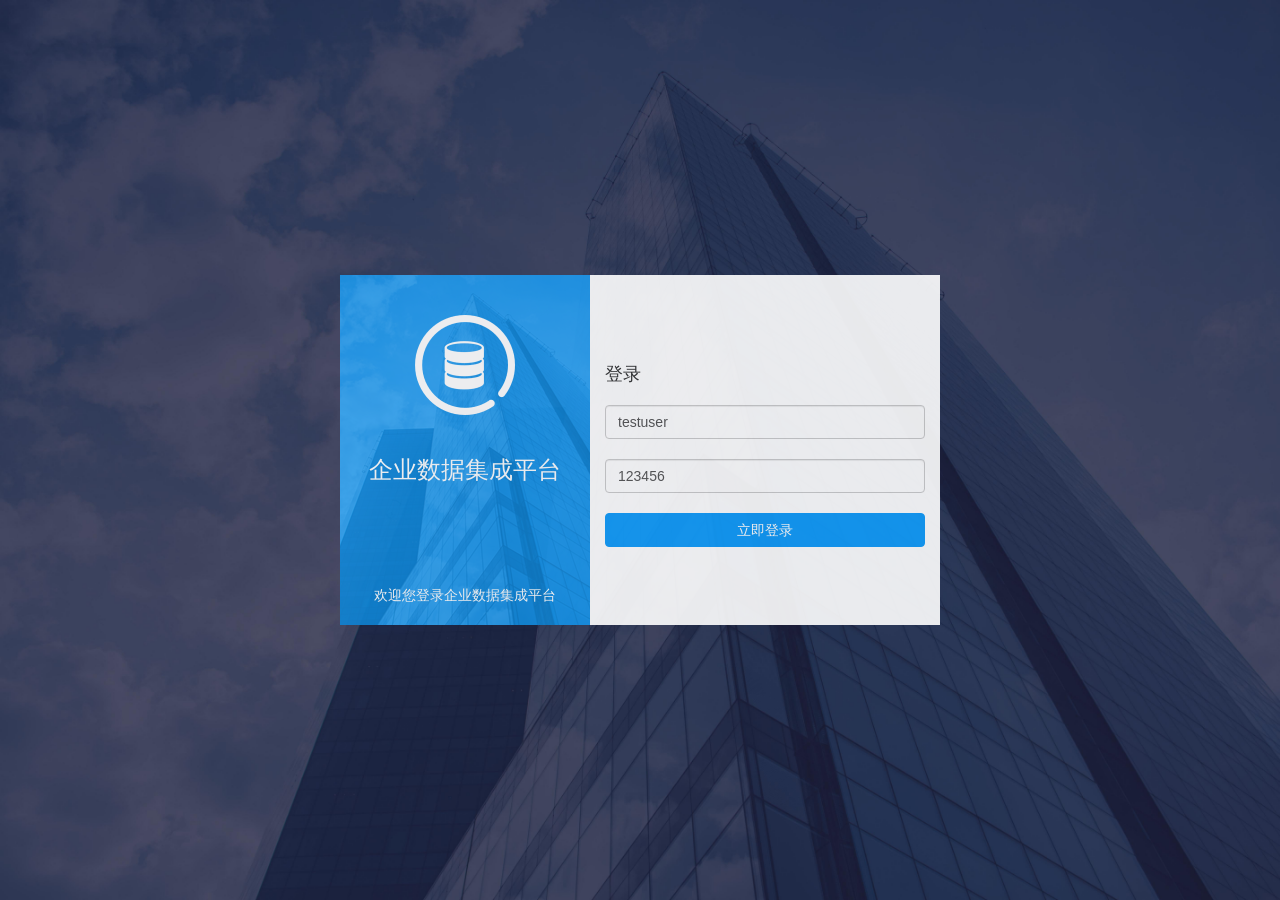
<file: WebRoot/manager/log.html>
<!DOCTYPE html>
<!--[if lte IE 10]><script type="text/javascript">window.location="a-error/.html";</script><![endif]-->
<html lang="zh-CN">
<head>
    <meta charset="UTF-8">
    <meta http-equiv="X-UA-Compatible" content="IE=edge,Chrome=1">
    <meta name="viewport" content="width=device-width,initial-scale=1.0,minimum-scale=1.0,maximum-scale=1.0,user-scalable=no">
    <title>数据执行日志</title>
    <meta name="keywords" content="数据集成平台"/>
    <link rel="stylesheet" type="text/css"  href="css/style.css" />
    <link rel="stylesheet" href="css/bootstrap.min.css">
    <link rel="stylesheet" href="css/bootstrap-datetimepicker.css">
    <link rel="stylesheet" href="css/jquery.mloading.css">
    <script src="js/jquery.min.js"></script>
    <script src="js/bootstrap.min.js"></script>

    <script src="js/manager/md5.js"></script>
    <script src="js/manager/config.js"></script>
    <script src="js/manager/json2.js"></script>


    <!--时间选择器-->
    <script src="js/bootstrap-datetimepicker.js"></script>
    <script src="js/bootstrap-datetimepicker.zh-CN.js"></script>
    <script src="js/manager/jquery.mloading.js"></script>



    <script type="text/javascript">

        $(document).ready(function() {

            //初始化日期插件
            $('#searchDate').datetimepicker({
                format: 'yyyy-mm-dd',
                language:  'zh-CN',
                weekStart: 1,
                todayBtn:  1,
                autoclose: 1,
                todayHighlight: 1,
                startView: 2,
                minView: 4,
                forceParse: 0,
                clearBtn: true,
                pickerPosition:'bottom'//日期插件弹出的位置
            });
            var currentPage=1;
            var pageSize=10;
            querySys_sqllogs(currentPage,pageSize);

            $('#pageUl').on('click','.pageBtn',function(){
                currentPage=$(this).attr('index');
                querySys_sqllogs(currentPage,pageSize);
            });
            $('#pageUl').on('click','.prevBtn',function(){
                currentPage--;
                querySys_sqllogs(currentPage,pageSize);

            });
            $('#pageUl').on('click','.nextBtn',function(){
                currentPage++;
                querySys_sqllogs(currentPage,pageSize);

            });
            $('#pageUl').on('click','#jumpBtn',function(){
                var reg=/^[1-9]\d*$|^0$/;
                if(reg.test($('#jumpPageText').val())==true){
                    querySys_sqllogs($('#jumpPageText').val(),pageSize);
                }else{
                    alert("页码输入有误！");
                    return false;
                }

            });
            $('#searchBtn').click(function(){
                querySys_sqllogs(1,pageSize);
            });
        });

    </script>
</head>
<body>
<!--line1-->
<div class="topbar">
    <img class="logo-img fl" src="images/logo.png" />
    <h1 class="fl">数据集成平台</h1>
    <div class="userexit-box fr">
        <a href="#" class="exit-box fr" id="logout" data-toggle="modal" data-target="#logout-dialog">退出</a>
        <a href="user-management.html" id="loginName" class="username fr">用户名称</a>
        <a href="datasource.html" class="home-box fr">首页</a>
    </div>
</div>
<div class="clean"></div>

<div class="clean"></div>
<div class="content-out">
    <div class="content-centerB">
        <div class="titleboxB">
            <span class="titleword">数据执行日志</span>
            <div class="fr text-right">
                <form class="form-inline fl mr10">
                    <div class="form-group">
                        <label class="label-font14">操作对象</label>
                        <select class="form-control" id="objects">
                            <option value="">请选择操作对象</option>
                            <option value="sys_datasources">sys_datasources</option>
                            <option value="sys_entities">sys_entities</option>
                            <option value="sys_entities">sys_members</option>
                            <option value="sys_interfaces">sys_interfaces</option>
                            <option value="sys_pages">sys_pages</option>
                            <option value="sys_entities_pages">sys_entities_pages</option>
                            <option value="sys_attributes">sys_attributes</option>
                            <option value="sys_projects">sys_projects</option>
                            <option value="sys_documents">sys_documents</option>
                            <option value="sys_versions">sys_versions</option>
                            <option value="sys_rules">sys_rules</option>

                        </select>
                    </div>
                </form>

                <form class="form-horizontal fl mr10 mt5">
                    <fieldset>
                        <div class="control-group">
                            <div class="controls">
                                <div class="input-prepend input-group">
                                    <span class="add-on input-group-addon"><i class="glyphicon glyphicon-calendar fa fa-calendar"></i></span>
                                    <input type="text" readonly="readonly" style="width: 200px" name="birthday" id="searchDate" class="form-control" value="" />
                                </div>
                            </div>
                        </div>
                    </fieldset>
                </form>

                <button type="button" class="btn btn-primary" id="searchBtn">查询</button>

            </div>
        </div>
        <div class="part1">

            <table class="table table-bordered table-hover tab-user-mana">
                        <thead>
                            <tr>
                                <th>平台名称</th>
                                <th>用户名称</th>
                                <th>操作对象</th>
                                <th>操作</th>
                                <th>操作时间</th>
                            </tr>
                        </thead>
                        <tbody id="logTbody">
                            <!--<tr class="info">
                                <td>数据平台</td>
                                <td>admin</td>
                                <td>智慧茸鹿养殖（数据源）</td>
                                <td>增加</td>
                                <td>2017/12/19 09:40</td>
                            </tr>
                            <tr>
                                <td>数据平台</td>
                                <td>admin</td>
                                <td>智慧茸鹿养殖（数据源）</td>
                                <td>增加</td>
                                <td>2017/12/19 09:40</td>
                            </tr>
                            <tr>
                                <td>数据平台</td>
                                <td>admin</td>
                                <td>智慧茸鹿养殖（数据源）</td>
                                <td>增加</td>
                                <td>2017/12/19 09:40</td>
                            </tr>-->
                        </tbody>
                    </table>


            <div class="col-md-12 text-center">
                <ul class="pagination" id="pageUl">
                    <!-- <li><a href="#">首页</a></li>
                    <li><a href="#">上一页</a></li>
                    <li class="active"><a href="#">1</a></li>
                    <li class="disabled"><a href="#">2</a></li>
                    <li><a href="#">3</a></li>
                    <li><a href="#">4</a></li>
                    <li><a href="#">5</a></li>
                    <li><a href="#">6</a></li>
                    <li><a href="#">下一页</a></li>
                    <li><a href="#">尾页</a></li>

                    <li><input type="text" class="paging-inpbox form-control"></li>
                    <li><button type="submit" class="paging-btnbox btn btn-primary">跳转</button></li>
                    <li><span class="number-of-pages">共9999</span></li>-->
                </ul>
            </div>

        </div>
    </div>
</div>
<!--模态框分割线2-->
<div class="modal fade" id="logout-dialog" tabindex="-1" role="dialog" aria-labelledby="myModalLabel" aria-hidden="true">
    <div class="modal-dialog">
        <div class="modal-content">
            <div class="modal-header">
                <button type="button" class="close" data-dismiss="modal" aria-hidden="true">&times;</button>
                <h4 class="modal-title titlewordC">退出确认</h4>
            </div>
            <div class="modal-body remind-bg">您确定要退出吗？</div>
            <div class="modal-footer">
                <button type="button" class="btn btn-default" data-dismiss="modal">取消</button>
                <button type="button" id="logoutBtn" class="btn btn-primary">确定</button>
            </div>
        </div><!-- /.modal-content -->
    </div><!-- /.modal -->
</div>
</body>
</html>
</file>
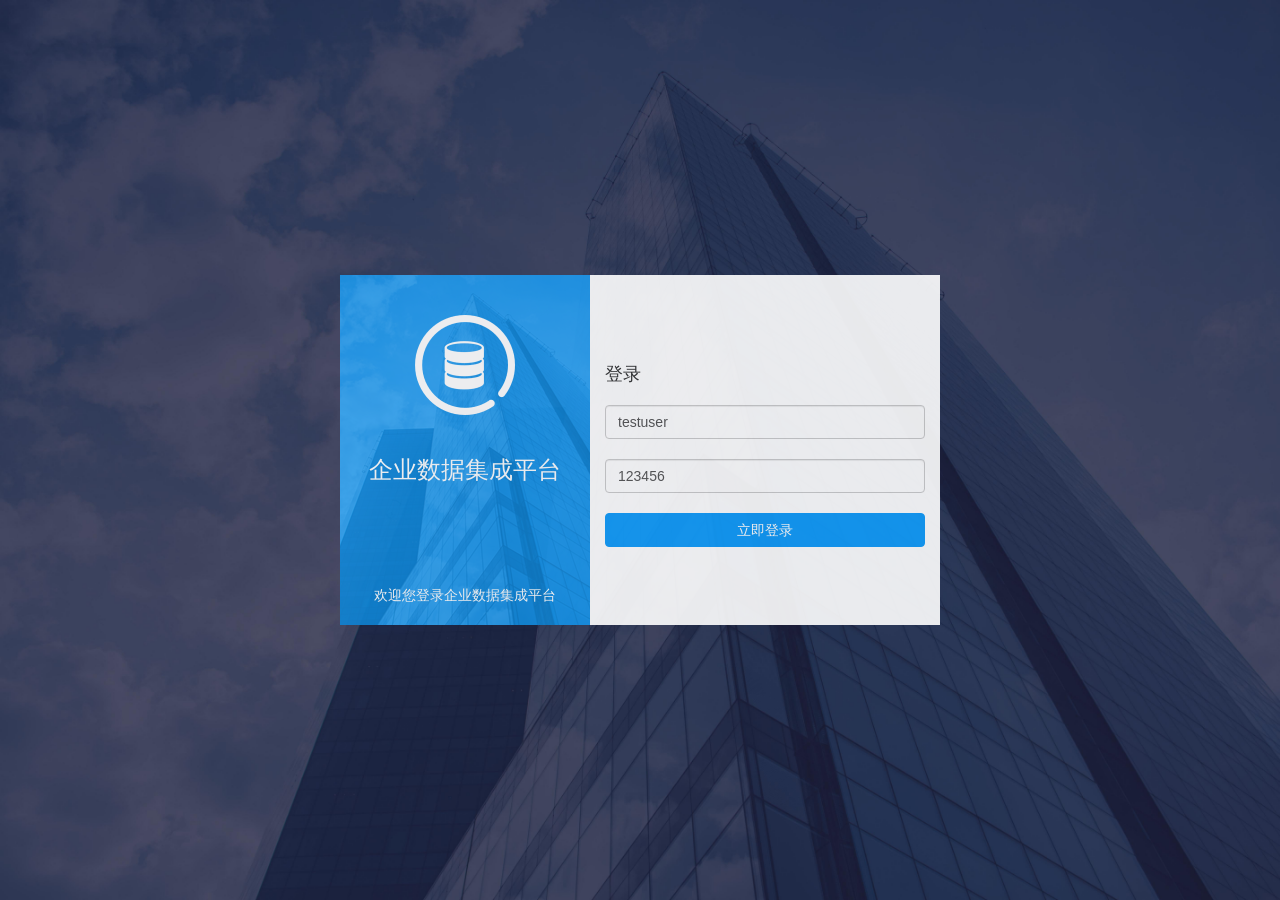
<file: WebRoot/manager/login.html>
<!DOCTYPE html>
<!--[if lte IE 10]><script type="text/javascript">window.location="a-error/.html";</script><![endif]-->
<html lang="zh-CN">
<head>
<meta charset="UTF-8">
<meta http-equiv="X-UA-Compatible" content="IE=edge,Chrome=1">
<meta name="viewport"
	content="width=device-width,initial-scale=1.0,minimum-scale=1.0,maximum-scale=1.0,user-scalable=no">
<title>登录</title>
<meta name="keywords" content="智慧茸鹿养殖" />
<link rel="stylesheet" type="text/css" href="css/style.css" />
<link rel="stylesheet" href="css/bootstrap.min.css">
	<link rel="stylesheet" href="css/jquery.mloading.css">
<script src="js/jquery.min.js"></script>
<script src="js/bootstrap.min.js"></script>
<script src="js/manager/md5.js"></script>
<script src="js/manager/config.js"></script>
<script src="js/manager/json2.js"></script>
	<script src="js/manager/jquery.mloading.js"></script>

<script type="text/javascript">
	$(document).ready(function() {

		$("#submit").click(function() {
            if ($('#username').val() == '') {
                alert('用户名不能为空！');
                return false;
            } else if ($('#password').val() == '') {
                alert('密码不能为空！');
                return false;
            }
			login();
		});
		$(document).keyup(function(event) {
			if (event.keyCode == 13) {
                if ($('#username').val() == '') {
                    alert('用户名不能为空！');
                    return false;
                } else if ($('#password').val() == '') {
                    alert('密码不能为空！');
                    return false;
                }
				login();
			}
		});


	});
</script>

</head>
<body class="big-bg-login">
	<div class="login-box-out">
		<div class="login-left-box fl">
			<img class="logo-img-login" src="images/logo.png" />
			<h1 class="white login-title-h1">企业数据集成平台</h1>
			<p class="white login-explain">欢迎您登录企业数据集成平台</p>
		</div>
		<div class="login-right-box fl">
			<div class="col-md-12 mt80">
				<h4>登录</h4>
				<form class="form-horizontal" role="form">
					<div class="form-group mt20">
						<div class="col-sm-12">
							<input type="text" class="form-control" id="username" value="testuser"
								placeholder="请输入帐号">
						</div>
					</div>
					<div class="form-group mt20">
						<div class="col-sm-12">
							<input type="text" class="form-control" id="password" value="123456"
								placeholder="请输入密码">
						</div>
					</div>
					<div class="form-group mt20 login-btn-box">
						<div class="col-sm-12">
							<button type="button" id="submit"
								class="btn btn-primary blue-btn-p1 col-md-12">立即登录</button>
						</div>
					</div>
				</form>

			</div>

		</div>
	</div>

</body>
</html>
</file>
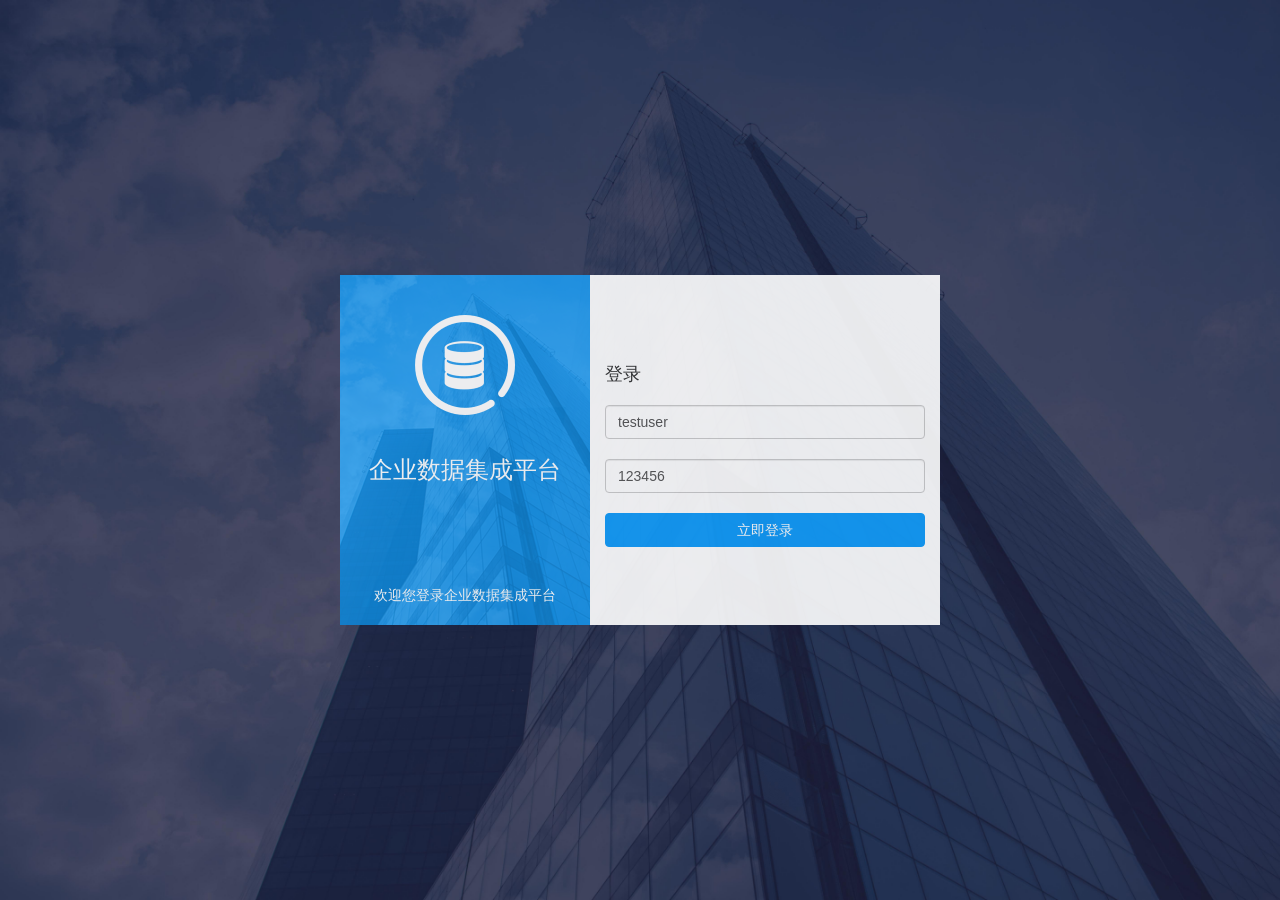
<file: WebRoot/manager/user-management.html>
<!DOCTYPE html>
<!--[if lte IE 10]><script type="text/javascript">window.location="a-error/.html";</script><![endif]-->
<html lang="zh-CN">
<head>
    <meta charset="UTF-8">
    <meta http-equiv="X-UA-Compatible" content="IE=edge,Chrome=1">
    <meta name="viewport" content="width=device-width,initial-scale=1.0,minimum-scale=1.0,maximum-scale=1.0,user-scalable=no">
    <title>用户管理</title>
    <meta name="keywords" content="智慧茸鹿养殖"/>
    <link rel="stylesheet" type="text/css"  href="css/style.css" />

    <link rel="stylesheet" href="css/bootstrap.min.css">
    <link rel="stylesheet" href="css/jquery.mloading.css">
    <script src="js/jquery.min.js"></script>
    <script src="js/bootstrap.min.js"></script>
    <script src="js/manager/md5.js"></script>
    <script src="js/manager/config.js"></script>
    <script src="js/manager/json2.js"></script>
    <script src="js/manager/jquery.mloading.js"></script>
    <script type="text/javascript">
        //选中的id
        var selectId="";
        $(document).ready(function() {

            //初始化数据
            querySys_members('');

            $('#addBtn').click(function(){
                if($('#displayname').val() == ''){
                    alert('用户名不能为空！');
                    return false;
                }
                else if($('#username').val() == ''){
                    alert('登录账号不能为空！');
                    return false;
                }
                else if($('#userpwd').val() == ''){
                    alert('登录密码不能为空！');
                    return false;
                }
                else if($('#userpwd').val() != $('#reuserpwd').val()){
                    alert('两次输入密码不一致！');
                    return false;
                }
                addSys_members();
            });
            $('#delBtn').click(function(){
                delSys_members();
            });
            $('#searchBtn').click(function(){
                if($('#searchText').val() == ''){
                    querySys_members('');
                }
                else{
                    querySys_members('%|%'+$('#searchText').val()+'%');
                }
            });

            $('#data_tbody > tr').click(function(){
                $('#data_tbody > tr').attr('class','');
                $(this).attr('class','info');
                selectId=$(this).attr('id');
            });

        });


    </script>

</head>
<body>

<!--line1-->
<div class="topbar">
    <img class="logo-img fl" src="images/logo.png" />
    <h1 class="fl">企业数据集成平台</h1>
    <div class="userexit-box fr">
        <a href="#" class="exit-box fr" id="logout" data-toggle="modal" data-target="#logout-dialog">退出</a>
        <a href="user-management.html" id="loginName" class="username fr">用户名称</a>
        <a href="datasource.html" class="home-box fr">首页</a>
    </div>
</div>
<div class="clean"></div>

<!--line3-->
<div class="functionarea clearfix">
    <a href="#" title="保存" class="btn-keep fl">保存</a>
    <a href="#" title="删除" class="btn-delete fl">删除</a>
    <span class="btn-line-divi fl"></span>

    <!--<a href="#" title="项目设置" class="btn-projectsetup fl">项目设置</a>
    <a href="#" title="应用设置" class="btn-appsetup fl">应用设置</a>
    <a href="#" title="接口查看" class="btn-interface fl">接口查看</a>
    <span class="btn-line-divi fl"></span>

    <a href="#" title="控件库" class="btn-assembly fl">控件库</a>
    <a href="#" title="控件母版" class="btn-ctlmaster fl">控件母版</a>
    <span class="btn-line-divi fl"></span>

    <span class="pdlr10 fl">添加节点</span>
    <a href="#" title="向上添加同级节点" class="btn-addsameup fl"></a>
    <a href="#" title="向下添加同级节点" class="btn-addsamedowm fl"></a>
    <a href="#" title="添加子节点" class="btn-addnext fl"></a>
    <span class="btn-line-divi fl"></span>

    <span class="pdlr10 fl">删除节点</span>
    <a href="#" title="删除节点" class="btn-nodedelete fl"></a>

    <span class="btn-line-divi fl"></span>
    <span class="pdlr10 fl">移动节点</span>
    <a href="#" title="向上" class="glyphicon glyphicon-arrow-up fl btn-direction"></a>
    <a href="#" title="向下" class="glyphicon glyphicon-arrow-down fl btn-direction"></a>
    <a href="#" title="向左" class="glyphicon glyphicon-arrow-left fl btn-direction"></a>
    <a href="#" title="向右" class="glyphicon glyphicon-arrow-right fl btn-direction"></a>-->
</div>
<div class="clean"></div>
<div class="content-out">
    <div class="content-centerB">
        <div class="titleboxB">
            <span class="titleword">用户管理</span>
            <div class="fr text-right">
                <form class="form-inline fl mr10">
                    <div class="form-group">
                        <input type="text" class="form-control" id="searchText"  placeholder="用户姓名">
                    </div>
                    <button type="button" id="searchBtn" class="btn btn-primary">搜索</button>
                </form>
                <button type="button" class="btn btn-primary"  data-toggle="modal" data-target="#interface-edit">添加用户</button>
                <button type="button" class="btn btn-danger"  data-toggle="modal" data-target="#interface-delete">删除用户</button>
            </div>
        </div>
        <div class="part1">
            <table class="table table-bordered table-hover tab-user-mana">
                        <thead>
                            <tr>
                                <th>用户姓名</th>
                                <th>登陆账号</th>
                                <!--<th>登录密码</th>-->
                                <th>创建时间</th>
                                <th>创建人</th>
                            </tr>
                        </thead>
                        <tbody id="data_tbody">
                            <!--<tr class="info">
                                <td>Amy</td>
                                <td>Amy@jiubaisoft.com</td>
                                <td>123456</td>
                                <td>2017/12/01</td>
                                <td>admin</td>
                            </tr>-->
                        </tbody>
                    </table>
        </div>
    </div>
</div>
<!-- 模态框（Modal） -->
<div class="modal fade" id="interface-edit" tabindex="-1" role="dialog" aria-labelledby="myModalLabel" aria-hidden="true">
    <div class="modal-dialog">
        <div class="modal-content">
            <div class="modal-header">
                <button type="button" class="close" data-dismiss="modal" aria-hidden="true">
                    &times;
                </button>
                <h4 class="modal-title titlewordC">
                    添加用户
                </h4>
            </div>
            <div class="modal-body">
                <dl class="dl-horizontal">
                    <dt>用户姓名：</dt>
                    <dd>
                        <form role="form">
                            <div class="form-group">
                                <input type="text" class="form-control" id="displayname" placeholder="请输入用户名称">
                            </div>
                        </form>
                    </dd>
                </dl>
                <dl class="dl-horizontal">
                    <dt>登陆账号：</dt>
                    <dd>
                        <form role="form">
                            <div class="form-group">
                                <input type="text" class="form-control" id="username"  placeholder="请输入账号">
                            </div>
                        </form>
                    </dd>
                </dl>
                <dl class="dl-horizontal">
                    <dt>登录密码：</dt>
                    <dd>
                        <form role="form">
                            <div class="form-group">
                                <input type="text" class="form-control" id="userpwd" placeholder="请输入密码">
                            </div>
                        </form>
                    </dd>
                </dl>
                <dl class="dl-horizontal">
                    <dt>确认密码：</dt>
                    <dd>
                        <form role="form">
                            <div class="form-group">
                                <input type="text" class="form-control" id="reuserpwd" placeholder="请再次输入密码">
                            </div>
                        </form>
                    </dd>
                </dl>

            </div>
            <div class="modal-footer">
                <button type="button" class="btn btn-default" data-dismiss="modal">取消
                </button>
                <button type="button" id="addBtn" class="btn btn-primary">
                    确定
                </button>
            </div>
        </div><!-- /.modal-content -->
    </div>
</div>
<!--模态框分割线2-->
<div class="modal fade" id="interface-delete" tabindex="-1" role="dialog" aria-labelledby="myModalLabel" aria-hidden="true">
    <div class="modal-dialog">
        <div class="modal-content">
            <div class="modal-header">
                <button type="button" class="close" data-dismiss="modal" aria-hidden="true">&times;</button>
                <h4 class="modal-title titlewordC">删除确认</h4>
            </div>
            <div class="modal-body remind-bg">您确定要删除该用户吗？</div>
            <div class="modal-footer">
                <button type="button" class="btn btn-default" data-dismiss="modal">取消</button>
                <button type="button" id="delBtn" class="btn btn-primary">确定</button>
            </div>
        </div><!-- /.modal-content -->
    </div><!-- /.modal -->
</div>
<!--模态框分割线2-->
<div class="modal fade" id="logout-dialog" tabindex="-1" role="dialog" aria-labelledby="myModalLabel" aria-hidden="true">
    <div class="modal-dialog">
        <div class="modal-content">
            <div class="modal-header">
                <button type="button" class="close" data-dismiss="modal" aria-hidden="true">&times;</button>
                <h4 class="modal-title titlewordC">退出确认</h4>
            </div>
            <div class="modal-body remind-bg">您确定要退出吗？</div>
            <div class="modal-footer">
                <button type="button" class="btn btn-default" data-dismiss="modal">取消</button>
                <button type="button" id="logoutBtn" class="btn btn-primary">确定</button>
            </div>
        </div><!-- /.modal-content -->
    </div><!-- /.modal -->
</div>
<!--模态框end-->
</body>
</html>
</file>
<file: WebRoot/manager/css/style.css>
@charset "utf-8";
html, body, div, span, applet, object, iframe, h1, h2, h3, h4, h5, h6, p, blockquote, pre, a, abbr, acronym, address, big, cite, code, del, dfn, em, font, img, ins, kbd, q, s, samp, small, strike, strong, sub, sup, tt, var, b, u, i, center, dl, dt, dd, ol, fieldset, form, label, legend, table, caption, tbody, tfoot, thead, tr, th, td { margin: 0; padding: 0; border: 0; outline: 0; font-size: 100%; list-style: none; vertical-align: baseline; }
body { line-height: 1;}
a { text-decoration: none; }
a:hover,a:focus { text-decoration: none!important; }
ol, ul, li { list-style: none; }
blockquote, q { quotes: none; }
blockquote:before, blockquote:after, q:before, q:after { content: none; }
:focus { outline: 0; }
ins { text-decoration: none; }
del { text-decoration: line-through; }
table { border-collapse: collapse; border-spacing: 0; }
/* Globe Font Control */
body, table, input, textarea, button, select {  font-size: 14px; }
.fl { float: left; }
.fr { float: right; }
.clearfix:after { content: "."; display: block; height: 0; clear: both; visibility: hidden; }
/* Hides from IE-mac */
* html .clearfix { height: 1%; }
.clearfix { display:block; }
/* End hide from IE-mac */
.clean { clear: both; }
/* Other use css */
body,html {
    width:100%;
    height:100%;
    min-width: 1000px;
    font-size: 14px;
    font-weight: normal;
    color: #555555;
}
body {
    width:100%;
}
.mt5 {margin-top: 5px!important;}
.mr10 { margin-right: 10px!important;}
.mt20 { margin-top: 20px;}
.mt80 { margin-top: 80px;}
.mb20 { margin-bottom: 20px!important;}
.mb5 { margin-bottom: 5px!important;}
.ml20 { margin-left: 20px;}
.pdlr10 { padding: 0 5px!important;}
.mar0 { margin-right: 0!important; margin-left: 0!important;}
.pad0 { padding: 0!important;}
.hyperlinka { color: #119cfa; text-decoration: underline;}
.white { color: #fff;}
.blue { color: #119cfa;}
.blue-btn-p1 {
    border-radius: 5px;
    background-color: #119cfa!important;
    border: 1px solid #119cfa!important;
}
.bdnone { border: none!important;}
.textarea-line {resize: vertical;}
.overhid { overflow: hidden;}
/*line1-begin*/
.topbar {
    width:100%;
    height:45px;
    overflow: hidden;
    color: #fff;
    line-height: 45px;
    position: relative;
    z-index: 3;
    background-color: #202340;
    /*background: #0c90eb; !* Old browsers *!*/
    /*background: -moz-linear-gradient(left, #0c90eb 0%, #1ea4fd 50%, #0c90eb 100%); !* FF3.6-15 *!*/
    /*background: -webkit-linear-gradient(left, #0c90eb 0%,#1ea4fd 50%,#0c90eb 100%); !* Chrome10-25,Safari5.1-6 *!*/
    /*background: linear-gradient(to right, #0c90eb 0%,#1ea4fd 50%,#0c90eb 100%); !* W3C, IE10+, FF16+, Chrome26+, Opera12+, Safari7+ *!*/
    /*filter: progid:DXImageTransform.Microsoft.gradient( startColorstr='#0c90eb', endColorstr='#0c90eb',GradientType=1 ); !* IE6-9 *!*/
}
.logo-img {
    height:30px;
    margin: 7px 0px 7px 20px;
}
.topbar h1 {
    font-size: 20px;
    margin:0;
    line-height: 45px;
    margin-left: 20px;
}
.userexit-box {
    width: auto;
    height:auto;
    overflow: hidden;
}
.username {
    background: url(../images/icon-user.png) no-repeat 10px center;
    background-size: 22px 22px;
    padding: 0 14px 0 40px;
}
.exit-box {
    padding: 0 14px 0 40px;
    background: url(../images/icon-exit.png) no-repeat 10px center;
    background-size: 22px 22px;
}
.home-box {
    padding: 0 14px 0 40px;
    background: url(../images/icon-home.png) no-repeat 10px center;
    background-size: 22px 22px;
}
.topbar a{
    color: #fff;
    transition: all 0.2s linear 0s;
}
.topbar a:hover,.topbar a:focus {
    border-top: 2px solid #119cfa;
    transition: all 0.2s linear 0s;
    background-color: #119cfa;
    color: #fff;
    text-decoration: none;
}

/*line1-end*/

/*line2-begin*/
.headNav {
    width:100%;
    padding: 0 1%;
    background-color: #fff;
    height:35px;
    line-height: 35px;
    position: relative;
}
.headNav a {
    color: #119cfa;
    padding:0 24px;
    font-weight: bold;
    position: relative;
}
.headNav a:hover {
    transition: all 0.2s linear 0s;
    background-color: #0a84ff;
    color: #fff;
}
/*line2-end*/

/*line3-begin*/
.functionarea {
    width:100%;
    padding: 0 1%;
    background-color: #e1e6ef;
    line-height: 35px;
    display: block;
    position: relative;
    /*border-bottom: 1px solid #e8eff9;*/
}
.functionarea a {
    height:27px;
    line-height: 27px;
    border: 1px solid #cacaca;
    background-color: #fff;
    margin: 4px 10px 4px auto;
    padding:0 10px 0 30px;
    color: #202340;
    border-radius: 3px;
    text-decoration: none;
    background-size: 20px 20px;
    transition: all 0.2s linear 0s;
}
.functionarea a:hover,.functionarea a:focus {
    text-decoration: none;
    color: #fff;
    background-color: #119cfa;
    transition: all 0.2s linear 0s;
}
.btn-keep {
    background: url(../images/icon-keep3.png) no-repeat 5px center;
}
.btn-delete {
    background: url(../images/icon-delete2.png) no-repeat 5px center;
}

.btn-projectsetup {
    background: url(../images/icon-projectsetup.png) no-repeat 5px center;
}
/*.btn-projectsetup:hover, .btn-projectsetup:focus{*/
    /*background: url(../images/icon-projectsetup-w.png) no-repeat 5px center;*/
/*}*/
.btn-appsetup {
    background: url(../images/icon-appsetup.png) no-repeat 5px center;
}
/*.btn-appsetup:hover, .btn-appsetup:focus{*/
    /*background: url(../images/icon-appsetup-w.png) no-repeat 5px center;*/
/*}*/
.btn-interface {
    background: url(../images/icon-interface.png) no-repeat 5px center;
}
/*.btn-interface:hover, .btn-interface:focus{*/
    /*background: url(../images/icon-interface-w.png) no-repeat 5px center;*/
/*}*/
.btn-assembly {
    background: url(../images/icon-assembly.png) no-repeat 5px center;
}
/*.btn-assembly:hover, .btn-assembly:focus{*/
    /*background: url(../images/icon-assembly-w.png) no-repeat 5px center;*/
/*}*/
.btn-ctlmaster {
    background: url(../images/icon-ctlmaster.png) no-repeat 5px center;
}
.btn-tree-structure {
    background: url(../images/icon-tree-structure.png) no-repeat 5px center;
}

.btn-data-execution-log {
    background: url(../images/icon-data-execution-log.png) no-repeat 5px center;
}

.btn-addsameup {
    background: url(../images/icon-addsameup.png) no-repeat center;
    padding: 0 10px 0 20px!important;
    background-size: 22px 22px!important;
}
.btn-addsameup:hover, .btn-addsameup:focus{
    background: url(../images/icon-addsameup-w.png) no-repeat center;
}
.btn-addsamedowm {
    background: url(../images/icon-addsamedown.png) no-repeat center;
    padding: 0 10px 0 20px!important;
    background-size: 22px 22px!important;
}
.btn-addsamedowm:hover,.btn-addsamedowm:focus{
    background: url(../images/icon-addsamedown-w.png) no-repeat center;
}
.btn-addnext {
    background: url(../images/icon-addnext.png) no-repeat center;
    padding: 0 10px 0 20px!important;
    background-size: 22px 22px!important;
}
.btn-addnext:hover,.btn-addnext:focus {
    background: url(../images/icon-addnext-w.png) no-repeat center;
}
.btn-nodedelete {
    background: url(../images/icon-nodedelete.png) no-repeat center;
    padding: 0 10px 0 20px!important;
    background-size: 22px 22px!important;
}
.btn-nodedelete:hover, .btn-nodedelete:focus{
    background: url(../images/icon-nodedelete-w.png) no-repeat center;
}

.btn-direction {
    padding: 0 5px!important;
}

.btn-line-divi {
    width:2px;
    height:20px;
    background-color: #bbb;
    margin: 8px 10px 0 10px;
}

/*line3-end*/
.content-out {
    width: 100%;
    height: calc(100% - 120px);
    background-color: #fff;
    position: relative;
    display: table;
}
.content-out .content-leftA {
    width:20%;
    height:100%;
    display: table-cell;
    background-color: #f9f9fa;
    position: relative;
    overflow: hidden;
    border-right: 1px solid #e1e6ef;
    /*box-shadow : 0 0 0 2px #8895b4 inset;*/
}
.content-out .content-leftA .part1{
    width: 100%;
    height:auto;
    overflow-y: auto;
    border-bottom: 1px solid #e1e6ef;
}
.titleboxA {
    width:100%;
    padding: 0 2%;
    height:40px;
    line-height: 40px;
    background-color: #d1eaf5;
    font-weight: bold;
    position: relative;
    overflow: hidden;
    white-space: nowrap;
    text-overflow: ellipsis;
}
.tltle-line {
    margin: 0 auto;
    display: block;
    text-align: center;
}
.part1-box {
    height:600px;
    overflow-y: auto;
}
.content-out .content-leftA .part2{
    width: 100%;
    height:auto;
    /*border-bottom: 1px solid #e1e6ef;*/
}
.content-out .content-leftA .part3{
    width: 100%;
    height:auto;
}
.titleboxB {
    width:100%;
    padding: 0 20px;
    height:45px;
    line-height: 45px;
    background-color: #fff;
    border-bottom: 1px solid #e1e6ef;
    font-size: 18px;
    box-shadow: 5px 5px 5px #f9f9f9;
    position: relative;
    z-index: 10;
}
.titleboxC {
    width:100%;
    padding: 0 2%;
    height:40px;
    line-height: 40px;
    background-color: #fff;
    border-bottom: 1px solid #e1e6ef;
    font-size: 16px;
}

.titleboxD {
    width:100%;
    position: relative;
    white-space: nowrap;
    text-overflow: ellipsis;
}

.titleword {
    padding-left: 30px;
    /*border-left: 4px solid #119cfa;*/
    background: url(../images/icon-titlebg.png) no-repeat left;
    background-size: 22px 22px;
}
.titlewordC {
    padding-left: 16px;
    border-left: 4px solid #119cfa;
    /*background: url(../images/icon-titlebg2.png) no-repeat left;*/
    background-size: 22px 22px;
}
.part2-box {
    width:100%;
    padding: 10px;
    height:300px;
    overflow-y: auto;
}
.part3-box {
    width:100%;
    height:300px;
    overflow-y: auto;
}
.content-out .content-centerB {
    background-color: #fff;
    width: 80%;
    display: table-cell;
    position: relative;
}
.content-out .content-centerB .part1 {
    width: 100%;
    height:auto;
    overflow: hidden;
    padding: 20px;
}
.content-out .content-centerC {
    background-color: #fff;
    width: 60%;
    display: table-cell;
    position: relative;
}
.content-out .content-centerC .part1 {
    width: 100%;
    height:auto;
    overflow: hidden;
}
.content-out .content-centerC .part2 {
    width: 100%;
    padding: 20px;
    height:auto;
    overflow: hidden;
}



.content-out .content-rightA {
    width: 20%;
    z-index: 10;
    height: 100%;
    display: table-cell;
    background-color: #f9f9fa;
    position: relative;
    overflow: hidden;
    border-left: 1px solid #e1e6ef;
}
.content-out .content-rightA .part1{
    width: 100%;
    height:auto;
    overflow-y: auto;
    border-bottom: 1px solid #e1e6ef;
}
.content-out .content-rightA .part2{
    width: 100%;
    height:auto;
    /*border-bottom: 1px solid #e1e6ef;*/
}


.plumin-btn {
    font-size: 20px;
    color: #119cfa;
    margin: 5px 5px 0 0;
}
.titlebox-btn {
    padding: 0 10px;
    position: absolute;
    right:0;
    top:0;
}

.titlebox-btn1{
    padding: 0 10px;
    position: absolute;
    right:34px;
    top:0;
}
.titlebox-btn2{
    padding: 0 10px;
    position: absolute;
    right:68px;
    top:0;
}

.titlebox-btn3 {
    padding: 0 10px;
    color: #e46863!important;
    border: none;
    background: none;
}
.titlebox-btn4 {
    padding: 0 10px;
    color: #119cfa!important;
    border: none;
    background: none;
}

.titlebox-btn5 {
    padding: 0 10px;
    color: #ccc!important;
    border: none;
    background: none;
}
/*login-css*/
.big-bg-login {
    background: url(../images/big-bg.jpg) no-repeat;
    background-size: cover;
    position: relative;
}
.login-box-out {
    position: absolute;
    left: 50%;
    top: 50%;
    width:600px;
    height:350px;
    margin-left:-300px;
    margin-top:-175px;
    background: #fff;
    opacity: 0.9;
    text-align: center;
    overflow: hidden;
}
.login-box-out .login-left-box {
    width: 250px;
    height:350px;
    background: url(../images/login-leftbg.png) no-repeat left;
    position: relative;
}
.logo-img-login {
    height: 100px;
    margin: 40px auto 20px auto;
}
.login-title-h1 {
    font-size: 24px;
    line-height: 30px;
    margin-bottom: 20px;
}
.login-explain {
    left: 0;
    right: 0;
    position: absolute;
    bottom: 10px;
    text-align: center;
    max-height: 60px;
    overflow: hidden;
}
.login-right-box {
    width:350px;
    height:350px;
    text-align: left;
}
.login-btn-box {
    text-align: center!important;
}

/*用户管理*/
.tab-user-mana {
    font-size: 14px!important;
}
.tab-user-mana tbody tr:hover,.tab-user-mana tbody tr:focus {
    background-color: #d9edf7!important;
}

/*接口查看*/
.tree {
    min-height:20px;
    padding:19px;
    margin-bottom:20px;
    background-color: #f9f9f9;
    /*-webkit-border-radius:4px;*/
    /*-moz-border-radius:4px;*/
    /*border-radius:4px;*/
    /*-webkit-box-shadow:inset 0 1px 1px rgba(0, 0, 0, 0.05);*/
    /*-moz-box-shadow:inset 0 1px 1px rgba(0, 0, 0, 0.05);*/
    /*box-shadow:inset 0 1px 1px rgba(0, 0, 0, 0.05);*/
    /*-webkit-transform: rotate(90deg);*/
    /*transform: rotate(90deg);*/

}
.tree ul {
    margin-left: 0;
}
.tree li {
    list-style-type:none;
    margin:0;
    padding:10px 5px 0 5px;
    position:relative;
}
.tree li::before, .tree li::after {
    content:'';
    left:-20px;
    position:absolute;
    right:auto
}
.tree li::before {
    border-left:1px solid #999;
    bottom:50px;
    height:100%;
    top:0;
    width:1px;
}
.tree li::after {
    border-top:1px solid #999;
    height:20px;
    top:25px;
    width:25px
}
.tree li span {
    -moz-border-radius:5px;
    -webkit-border-radius:5px;
    border:1px solid #999;
    border-radius:5px;
    display:inline-block;
    padding:3px 8px;
    text-decoration:none
}
.tree li.parent_li>span {
    cursor:pointer
}
.tree>ul>li::before, .tree>ul>li::after {
    border:0
}
.tree li:last-child::before {
    height:30px
}
.tree li.parent_li>span:hover, .tree li.parent_li>span:hover+ul li span {
    background:#eee;
    border:1px solid #94a0b4;
    color:#000
}
/*接口列表*/
.panel-group{
    max-height:770px;
    overflow: auto;
}
.leftMenu{
    margin:10px;
    margin-top:5px;
}
.leftMenu .panel-heading{
    font-size:14px;
    padding-left:20px;
    height:36px;
    line-height:36px;
    color:#fff;
    position:relative;
    cursor:pointer;
}
.leftMenu .panel-heading span{
    position:absolute;
    right:10px;
    top:12px;
}
.leftMenu .menu-item-left{
    padding: 2px;
    background: transparent;
    border:1px solid transparent;
}
.leftMenu .menu-item-left:hover,.leftMenu .menu-item-left:focus{
    background:#C4E3F3;
    border:1px solid #1E90FF;
}

.inptext-box50 {
    width: 48%!important;
    margin-right: 2%;
    margin-bottom: 10px;
}
.inptext-out {
    width: 100%;
}
.remind-bg {
    padding: 15px 15px 15px 40px!important;
    margin-left: 40px;
    background: url(../images/icon-remind.png) no-repeat left;
    background-size: 30px 30px;
}

/*应用PC端查看/app/新建应用*/
.apply-icon-pc {
    padding:5px 5px 5px 30px;
    background: url(../images/icon-pc.png) no-repeat left;
    background-size: 30px 30px;
}
.apply-icon-phone {
    padding:5px 5px 5px 30px;
    background: url(../images/icon-phone.png) no-repeat left;
    background-size: 30px 30px;
}
.apply-icon-new-built {
    padding:5px 5px 5px 30px;
    background: url(../images/icon-new-apply.png) no-repeat left;
    background-size: 30px 30px;
}
.add-premiss-groups {
    padding: 10px 20px;
    display: block;
    margin-bottom: 5px;
}
.popup-box-out {
    border-top: 1px solid #e1e6ef!important;
}
.popup-box-out tr th {
    border-bottom: 1px solid #e1e6ef!important;
}
.popup-box-out tr td {
    width: 50%;
}

.popip-box-selecttit {
    width: 40%!important;
    margin-left: 5px;
    font-size: 12px!important;
    padding: 3px 3px!important;
    height: 28px!important;
    line-height: 28px!important;
    border-radius: 0!important;
    border: 1px solid #e1e6ef!important;
}
/*simple tree*/
.st_tree{ width: 100%; margin: 0 auto; padding: 10px;}
.st_tree a{text-decoration:none;}
.st_tree ul{padding:0 10px;margin:0;}
/* 菜单项 */
.st_tree ul li{
    color:#222;
    line-height:22px;
    cursor:pointer;
    list-style:none;
    background:url(../images/st_node.png) no-repeat;
    background-size: 20px 20px;
    padding:0 0 3px 20px;
}
/* 子菜单 */
.st_tree ul li ul{}
/* 子菜单项 */
.st_tree ul li ul li{}
/* 子菜单的父节点 */
.st_tree .folder{
    list-style-image:url(../images/st_icon.png);
    background:url(../images/st_folder.png) no-repeat;
    background-size: 18px 18px;
    padding:0 0 0 20px;
}
/* 展开的父节点 */
.st_tree .open{
    list-style-image:url(../images/st_icon_open.png);
    background:url(../images/st_folder_open.png) no-repeat;
    background-size: 18px 18px;
    padding:0 0 0 20px;
}

/*-------------------simple tree2-popup*/
.st_tree_popup{ width: 100%; margin: 0 auto;}
.st_tree_popup a{text-decoration:none;}
.st_tree_popup ul{padding:0 10px;margin:0;}
/* 菜单项 */
.st_tree_popup ul li{
    color:#222;
    line-height:22px;
    cursor:pointer;
    list-style:none;
    background:url(../images/icon-attribute.png) no-repeat;
    background-size: 20px 20px;
    padding:0 0 3px 20px;
}
/* 子菜单 */
.st_tree_popup ul li ul{}
/* 子菜单项 */
.st_tree_popup ul li ul li{}
/* 子菜单的父节点 */
.st_tree_popup .folder{
    list-style-image:url(../images/st_icon.png);
    background:url(../images/icon-entity.png) no-repeat;
    background-size: 18px 18px;
    padding:0 0 0 20px;
}
/* 展开的父节点 */
.st_tree_popup .open{
    list-style-image:url(../images/st_icon_open.png);
    background:url(../images/icon-entity.png) no-repeat;
    background-size: 18px 18px;
    padding:0 0 0 20px;
}

/*-------------------simple tree3-popup*/
.st_tree_pageedit{ width: 100%; margin: 0 auto;}
.st_tree_pageedit a{text-decoration:none;}
.st_tree_pageedit ul{padding:0 10px;margin:0;}
/* 菜单项 */
.st_tree_pageedit ul li{
    color:#222;
    line-height:22px;
    cursor:pointer;
    list-style:none;
    background:url(../images/icon-control.png) no-repeat;
    background-size: 20px 20px;
    padding:0 0 3px 20px;
}
/* 子菜单 */
.st_tree_pageedit ul li ul{}
/* 子菜单项 */
.st_tree_pageedit ul li ul li{}
/* 子菜单的父节点 */
.st_tree_pageedit .folder{
    list-style-image:url(../images/st_icon.png);
    background:url(../images/icon-control-box.png) no-repeat;
    background-size: 18px 18px;
    padding:0 0 0 20px;
}
/* 展开的父节点 */
.st_tree_pageedit .open{
    list-style-image:url(../images/st_icon_open.png);
    background:url(../images/icon-control-box.png) no-repeat;
    background-size: 18px 18px;
    padding:0 0 0 20px;
}


/*-------------------simple tree4-popup*/
.st_tree_data{ width: 100%; margin: 0 auto; padding: 10px;}
.st_tree_data a{text-decoration:none;}
.st_tree_data ul{padding:0 10px;margin:0;}
/* 菜单项 */
.st_tree_data ul li{
    color:#222;
    line-height:22px;
    cursor:pointer;
    list-style:none;
    background:url(../images/icon-entity.png) no-repeat;
    background-size: 20px 20px;
    padding:0 0 3px 20px;
}
/* 子菜单 */
.st_tree_data ul li ul{}
/* 子菜单项 */
.st_tree_data ul li ul li{}
/* 子菜单的父节点 */
.st_tree_data .folder{
    list-style-image:url(../images/st_icon.png);
    background:url(../images/st_folder.png) no-repeat;
    background-size: 18px 18px;
    padding:0 0 0 20px;
}
/* 展开的父节点 */
.st_tree_data .open{
    list-style-image:url(../images/st_icon_open.png);
    background:url(../images/st_folder_open.png) no-repeat;
    background-size: 18px 18px;
    padding:0 0 0 20px;
}


/*跳转页面*/
.default-page-box {
    width: 60%;
    padding: 20px 20px 20px 20px;
    min-height: 200px;
    margin: 100px auto 0 auto;
    background-color: #f9f9f9;
    background-size: 100px 100px;
    border-radius: 5px;
    border: 1px solid #e1e6ef;
    box-shadow: 10px 10px 10px #f1f1f1;
    text-align: center;
}

/*结构图部分*/
#chart-container {
    position: relative;
    display: inline-block;
    top: 0px;
    left: 0px;
    height: 750px;
    margin-bottom: 20px;
    /*width: calc(100% - 24px);*/
    width: 100%;
    /*border: 1px solid #dbdbdb;*/
    /*border-radius: 5px;*/
    overflow-y: auto;
    text-align: left;
}

.home-link {
    margin-top: 20px;
    margin-right: 20px;
    float: right;
}

.home-link a {
    font-size: 36px;
    color: #119cfa;
    text-decoration: none;
}

.home-link a:hover {
    text-shadow: 0 0 6px #f9f9f9;
}

.home-link a:hover+i {
    animation: jump 0.6s ease infinite;
    -webkit-animation: jump 0.6s ease infinite;
}

@keyframes jump {
    0% {top: 0px;}
    50% {top: -6px;}
    100% {top: 6px;}
}

@-webkit-keyframes jump {
    0% {top: 0px;}
    50% {top: -6px;}
    100% {top: 6px;}
}

.home-link i {

    position: relative;
    font-size: 48px;
    color: #555;
    text-shadow: 0 1px 0 #ccc,
    0 2px 0 #c9c9c9,
    0 3px 0 #bbb,
    0 4px 0 #b9b9b9,
    0 5px 0 #aaa,
    0 6px 1px rgba(0,0,0,.1),
    0 0 5px rgba(0,0,0,.1),
    0 1px 3px rgba(0,0,0,.3),
    0 3px 5px rgba(0,0,0,.2),
    0 5px 10px rgba(0,0,0,.25),
    0 10px 10px rgba(0,0,0,.2),
    0 20px 20px rgba(0,0,0,.15);
}

/*应用新建*/
.apply-new-boxbg {
    background-color: #f9f9f9!important;
    border: 1px dashed #666!important;
}
.apply-new-boxbg:hover {
    background-color: #119cfa!important;
    border: 1px dotted #119cfa!important;
}
.sm-deletebtn {
    padding: 0!important;
    border: none!important;
    background-color: transparent!important;
}
.newly-bpopup-pc {
    width: 80%;
    height: 100px;
    padding: 20px 20px 20px 20px;
    background: url(../images/icon-pc.png) no-repeat center;
    background-size: 70px 70px;
    background-color: #fff;
    border: 1px solid #e1e6ef;
    margin: 20px auto;
}
.newly-bpopup-app {
    width: 38%;
    height: 100px;
    padding: 10px 70px 10px 10px;
    background: url(../images/icon-phone.png) no-repeat right center;
    background-size: 70px 70px;
    background-color: #fff;
    border: 1px solid #e1e6ef;
    margin: 2% 2% 2% 10%;
}
.newly-bpopup-app1 {
    width: 38%;
    height: 100px;
    padding: 10px 70px 10px 10px;
    background: url(../images/icon-phone.png) no-repeat right center;
    background-size: 70px 70px;
    background-color: #fff;
    border: 1px solid #e1e6ef;
    margin: 2% 10% 2% 2%;
}

.newly-bpopup-pc:hover,.newly-bpopup-app:hover, .newly-bpopup-pc:focus,.newly-bpopup-app:focus{
    background-color: #d1eaf5;
}


/*页面列表查看/修改PC*/
.btn-function-description {
    width: 40px;
    height:40px;
    background: url(../images/icon-function-description.png) no-repeat center;
    background-size: 36px 36px;
    display: block;
    position: absolute;
    top:60px;
    right: 1px;
    background-color: #fff;
    border-radius: 5px;
    transition: all 0.2s linear 0s;
}
.function-description-box {
    display: none;
    position: absolute;
    top:105px;
    right: 1px;
    width: 300px;
    height:auto;
    padding: 10px;
    background-color: #fff;
    border: 1px solid #e1e6ef;
    z-index: 10;
    border-radius: 5px;
    box-shadow: 10px 10px 10px #dbdbdb;
    overflow: hidden;
}
.function-description-box .btn-fileupload {
    width: 100%;
    height: auto;
    overflow: hidden;
}

.btn-function-destit {
    border-bottom: 1px solid #e1e6ef ;
    padding-bottom: 10px;
    font-weight: bold;
}
.btn-function-preview {
    width: 40px;
    height:40px;
    background: url(../images/icon-function-preview.png) no-repeat center;
    background-size: 36px 36px;
    display: block;
    position: absolute;
    top:105px;
    right: 1px;
    background-color: #fff;
    border-radius: 5px;
    transition: all 0.2s linear 0s;
}

.btn-function-page {
    width: 40px;
    height:40px;
    background: url(../images/st_node.png) no-repeat center;
    background-size: 32px 32px;
    display: block;
    position: absolute;
    top:150px;
    right: 0px;
    background-color: #fff;
    border-radius: 5px;
    transition: all 0.2s linear 0s;
}

.btn-function-page-class {
    width: 40px;
    height:40px;
    background: url(../images/st_folder.png) no-repeat  center;
    background-size: 32px 32px;
    display: block;
    position: absolute;
    top:190px;
    right: 0px;
    background-color: #fff;
    border-radius: 5px;
    transition: all 0.2s linear 0s;
}

.btn-function-description:hover ,.btn-function-preview:hover, .btn-function-page:hover, .btn-function-page-class:hover{
    border: 1px solid #ccc;
}
.st_tree_popup_box {
    height: 300px;
    overflow-y: auto;
    margin-left: 30px;
    width: calc( 100% - 30px)!important;
}
.st_tree_popup_box1 {
    height: 300px;
    overflow-y: auto;
    margin-right: 30px;
    width: calc( 100% - 30px)!important;
}

.btn-add-left {
    position: absolute;
    display: block;
    background-color: #0a84ff;
    border-radius: 5px;
    color: #fff;
    text-align: center;
    top: 35%;
    left: 44%;
    padding: 4px 8px;
}
.btn-add-right {
    position: absolute;
    display: block;
    background-color: #e46863;
    border-radius: 5px;
    color: #fff;
    text-align: center;
    top: calc(35% + 50px);
    left: 44%;
    padding: 4px 8px;
}
.btn-add-left:hover,.btn-add-right:hover {
    color: #fff;
}

/*新建控件添加移除按钮*/
.btn-add-left-newc {
    position: absolute;
    display: block;
    background-color: #0a84ff;
    border-radius: 5px;
    color: #fff;
    text-align: center;
    top: 200px;
    left: 48%;
    padding: 4px 8px;
}
.btn-add-right-newc {
    position: absolute;
    display: block;
    background-color: #e46863;
    border-radius: 5px;
    color: #fff;
    text-align: center;
    top: 250px;
    left: 48%;
    padding: 4px 8px;
}
.btn-add-left-newc:hover,.btn-add-right-newc:hover {
    color: #fff;
}



/*角色功能预览*/
.popup-box-out-role {
    /*border-top: 1px solid #e1e6ef!important;*/
}
.popup-box-out-role tr th {
    border-bottom: 1px solid #e1e6ef!important;
}
.popup-box-out-role tr td {
    width: 50%;
}
.role-tab-bdr1 {
    border-right: 1px solid #e1e6ef!important;
}

.design-pic {
    width: 100%;
    height:auto;
    margin-bottom: 20px;
    /*padding: 20px;*/
    /*background-color: #f9f9f9;*/
    box-shadow: 0px 0px 10px #ccc;
}
/*页面编辑*/
.page-edit-tabbox {
    width: 100%;
    max-width: 100%;
    margin-bottom: 20px;
    border: 1px solid #e1e6ef!important;
    height: 600px;
}
.page-edit-tabbox td {
    width: 33.3%;
    padding: 20px!important;
}
.td-bgc-pageedit {
    background-color: #f9f9f9;
}
.control-master-editbtn {
    position: relative;
    top: 2px;
    display: inline-block;
    -webkit-font-smoothing: antialiased;
    -moz-osx-font-smoothing: grayscale;
    width: 12px;
    height:12px;
    background: url(../images/icon-ctlmaster.png) no-repeat center;
    background-size: 12px 12px;
}
.form-control-pageedit {
    height: 26px!important;
    padding: 0px 12px!important;
}


.btn-tree-structure-box {
    display: none;
    position: absolute;
    top: 125px;
    right: 1px;
    width: 350px;
    height:auto;
    padding: 10px 10px 30px 10px;
    background-color: #fff;
    border: 1px solid #e1e6ef;
    z-index: 20;
    border-radius: 5px;
    box-shadow: 10px 10px 10px #dbdbdb;
    overflow: hidden;
}
/*控件母版弹窗 */
.ctrl-master-boxout {
    width: 900px!important;
}

.label-font14 {
    font-size: 14px!important;
}
.content-out .content-centerD {
    width: 100%;
    height: auto;
    display: block;
    position: absolute;
    top:0;
    left: 0;
}

.drag-box-con { padding: 20px;}
.drag-box-con .drag_ul{
    width: 100%;
    min-height:200px;
    background-color:#FFFFF0;
    display: block;
    padding: 10px;
    margin: 0;
}
/*.drag-box-con .drag_ul li{*/
    /*display: block;*/
    /*float: left;*/
    /*width: 350px;*/
    /*height: 35px;*/
    /*line-height: 35px;*/
    /*margin: 0;*/
    /*padding: 0;*/
    /*list-style: none;*/
    /*background-color:#EED2EE;*/
    /*margin-bottom:10px;*/
    /*-moz-user-select: none;*/
    /*user-select: none;*/
    /*text-indent: 10px;*/
    /*color: #555;*/
/*}*/
.drag-ul1 { height: 200px!important; overflow-y: auto; border: 1px dashed #ccc!important; }
.drag-ul2 { height: 540px!important; overflow-y: auto; }

.now-ctrl-groupbox {
    height:300px;
    overflow-y: auto;
}
.ctrl-master-btn1 {
    padding: 3px 12px!important;
    margin-left: 10px;
}
.ctrl-master-btn2 {
    width: 30%!important;
    margin-left: 5px;
    font-size: 12px!important;
    padding: 3px 3px!important;
    height: 28px!important;
    line-height: 28px!important;
    border-radius: 0!important;
    border: 1px solid #e1e6ef!important;
}
.edit-master-box {
    width: 900px!important;
}
.ctrl-sxbox {
    height: 350px;
    overflow-y: auto;
}
.control-master-conbox {
    width: 100%;
    height: 730px;
    overflow: hidden;
}
.control-library-conbox {
    width: 100%;
    height: 100%;
    padding: 20px;
    overflow: hidden;
}
.dl-pd-newlyctr {
    padding-left: 30px;
}
.dl-pd-newlyctl {
    padding-right: 30px;
}
.dl-pd-newlyctr dt {
    width: 170px!important;
    text-align: left!important;
}
.dl-pd-newlyctr dt input {
    margin: 4px 4px 0 0!important;
}
.dl-pd-newlyctr dd {
    margin-left: 190px!important;
}

.dl-pd-newlyctl dt {
    width: 170px!important;
    text-align: left!important;
}
.dl-pd-newlyctl dt input {
    margin: 4px 4px 0 0!important;
}
.dl-pd-newlyctl dd {
    margin-left: 190px!important;
}
.newly-ctrllib-box {
    display: none;
    width: 350px;
    height: auto;
    padding: 10px 10px 30px 10px;
    background-color: #fff;
    border: 1px solid #e1e6ef;
    z-index: 20;
    border-radius: 5px;
    box-shadow: 10px 10px 10px #dbdbdb;
    overflow: hidden;
    position: absolute;
    top: 0;
    left: 0;
}

/*数据源*/
.entity-box {
    width: 100%;
    height: auto;
    overflow: hidden;
}
.entity-box a {
    display: block;
}

.entity-box li {
    padding: 0 0 0 35px;
    width: 32.3333333%;
    height: 60px;
    line-height: 60px;
    overflow: hidden;
    text-overflow: ellipsis;
    white-space: nowrap;
    margin-bottom: 20px;
    margin-right: 1%;
    float: left;
    background: url(../images/icon-entity.png) no-repeat 10px center;
    background-color: #d1eaf5;
    background-size: 20px 20px;
    transition: .5s;
    font-size: 14px;
}
.entity-box a {
    color: #555;
}
.entity-box a:hover {
    color: #fff;
}
.entity-box li:hover {
    background: url(../images/icon-entity-w.png) no-repeat 10px center;
    background-size: 20px 20px;
    background-color: #119cfa;
    transition: .5s;
    color: #fff;
}
.entity-box .active {
    background: url(../images/icon-entity-w.png) no-repeat 10px center;
    background-size: 20px 20px;
    background-color: #119cfa;
    transition: .5s;
    color: #fff;
}
.entity-box .active a {
    color: #fff;
}

.data-source-table {
    height: 300px;
}
.data-source-table td {
    width: 50%;
}

/*数据功能权限新建弹出*/
.data-btn-newly-box {
    display: none;
    position: absolute;
    top: 110px;
    left: 20px;
    width: 330px;
    height:auto;
    padding: 10px;
    background-color: #fcf8e3;
    border: 1px solid #e1e6ef;
    z-index: 20;
    border-radius: 5px;
    overflow: hidden;
}

.data-btn-newly-box .newly-line-title {
    margin-bottom: 10px!important;
    padding-bottom: 10px!important;
    border-bottom: 1px solid #e1e6ef;
}

.data-btn-newly-box-child {
    display: none;
    position: absolute;
    top: 110px;
    right: 20px;
    width: 330px;
    height:auto;
    padding: 10px;
    background-color: #fcf8e3;
    border: 1px solid #e1e6ef;
    z-index: 20;
    border-radius: 5px;
    overflow: hidden;
}
.data-btn-newly-box-child .newly-line-title {
    margin-bottom: 10px!important;
    padding-bottom: 10px!important;
    border-bottom: 1px solid #e1e6ef;
}

.data-source-popupbox {
    height: 350px;
    overflow-y: auto;
}
.table-source-popup {
    border: 1px solid #e1e6ef!important;
}
.table-source-popup th {
    border-bottom: none!important;
}
.table-source-popup h4 {
    margin: 5px!important;
}

/*分页*/
.paging-inpbox {
    float: left;
    width: 60px!important;
    margin-left: 10px;
}
.paging-btnbox {
    float: left;
    margin-left: 10px;
}
.number-of-pages {
    position: relative;
    float: left;
    padding: 6px 12px;
    margin-left: -1px;
    line-height: 1.42857143;
    color: #337ab7;
    text-decoration: none;
    background-color: #fff;
    border: none!important;
}
</file>
